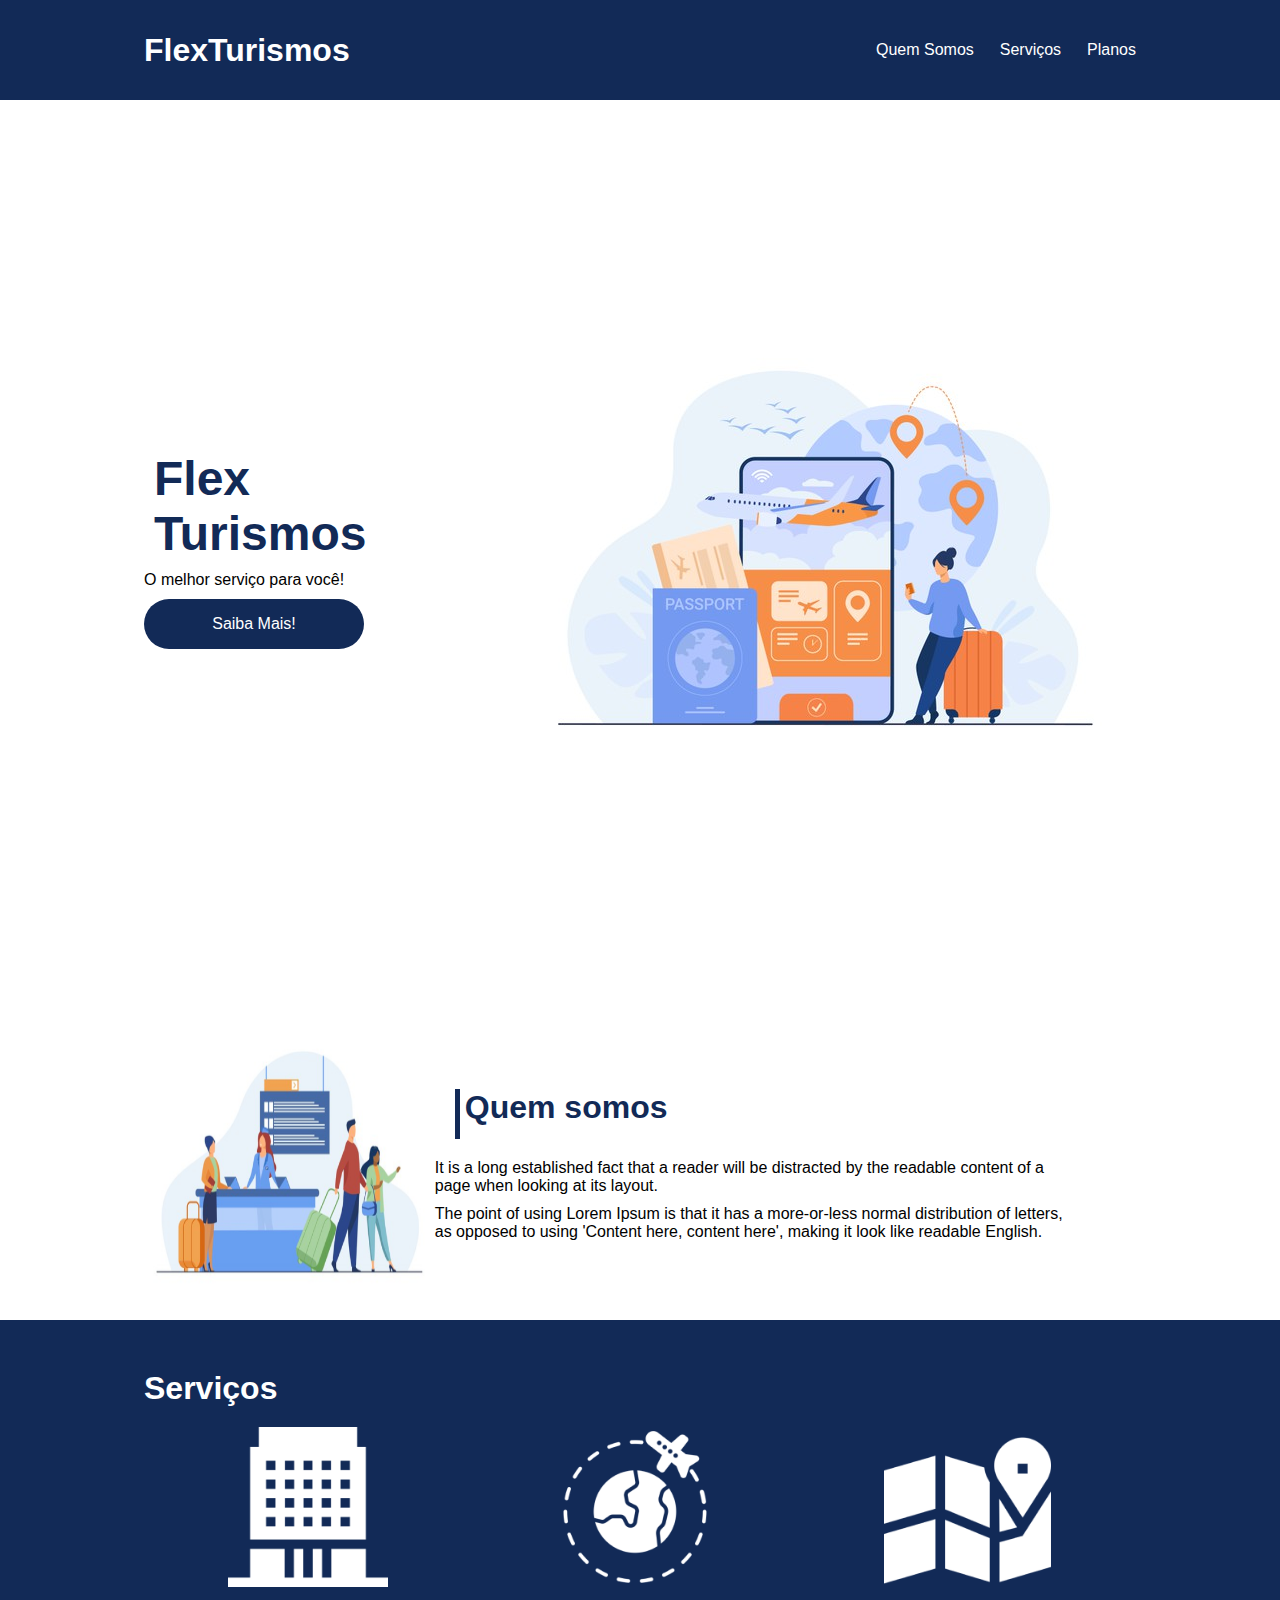
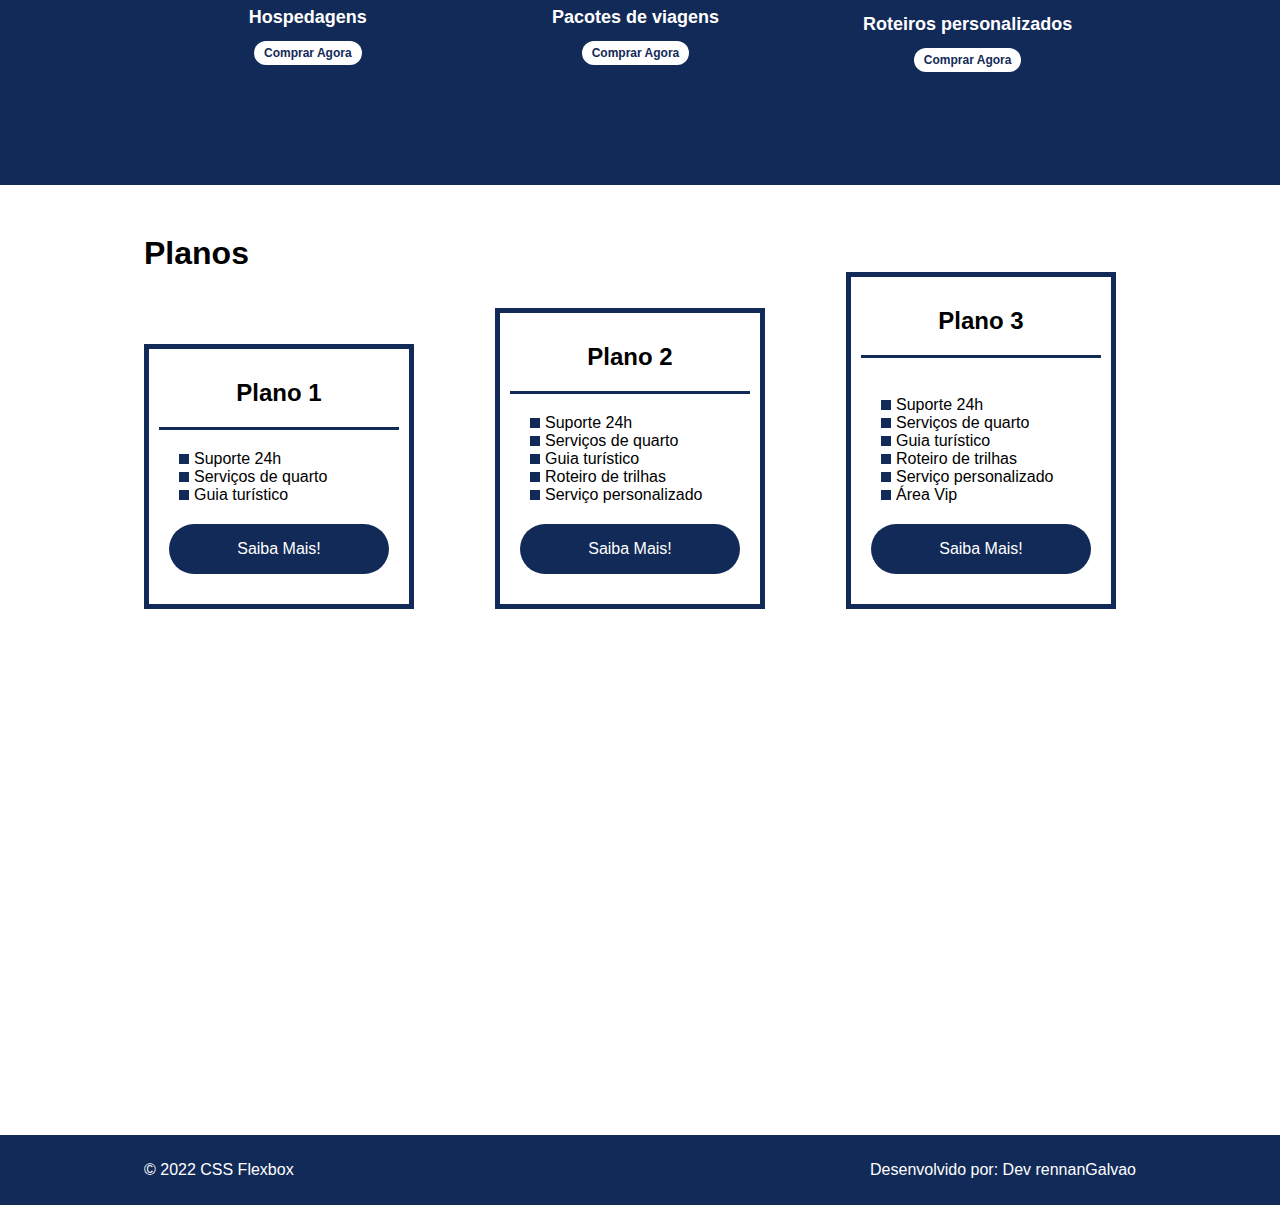
<file: flex_project/index.html>
<!DOCTYPE html>
<html lang="pt-br">
<head>
    <meta charset="UTF-8">
    <meta name="viewport" content="width=device-width, initial-scale=1.0">
    <title>Flex Turismos</title>
    <link rel="stylesheet" href="./style.css">
</head>
<body>
    <header>
        <div class="flex-container menu">
            <div><h1>FlexTurismos</h1></div>
            <ul class="list-items">
                <li><a href="#quem-somos">Quem Somos</a></li>
                <li><a href="#servicos">Serviços</a></li>
                <li><a href="#planos">Planos</a></li>
            </ul>
        </div>
    </header>

    <div class="flex-container apresentacao">
        <div class="text-apresentacao">
            <h1>Flex <br>Turismos</h1>
            <p>O melhor serviço para você!</p>
            <a href="#" class="btn">Saiba Mais!</a>
        </div>

        <div>
            <div><img src="./images/0-main.png" alt="banner de apresentação"></div>
        </div>
    </div>

    <div class="flex-container" id="quem-somos">
        <div>
            <h2>Quem somos</h2>
            <p>It is a long established fact that a reader will be distracted by the readable content of a page when looking at its layout. </p>
            <p>The point of using Lorem Ipsum is that it has a more-or-less normal distribution of letters, as opposed to using 'Content here, content here', making it look like readable English.</p>
        </div>
        <div>
            <img src="./images/1-quem-somos.png" alt="balcão de atendimento">
        </div>
    </div>
    <div class="container-externo">
        <div class="flex-container" id="services">
            <div>
                <h2>Serviços</h2>
            </div>

            <div class="list-services">
                <div class="item-service">
                    <div><img src="./images/icon-2.png" alt="hospedagens"></div>
                    <p>Hospedagens</p>
                    <a href="#">Comprar Agora</a>
                </div>

                <div class="item-service">
                <div><img src="./images/icon-1.png" alt="pacote de viagens"></div>
                <p>Pacotes de viagens</p>
                <a href="#">Comprar Agora</a>
                </div>

                <div class="item-service"> 
                    <div><img src="./images/icon-3.png" alt="roteiros personalizados"></div>
                    <p>Roteiros personalizados</p>
                    <a href="#">Comprar Agora</a>
                </div>

            </div>
        </div>
    </div>

    <div class="flex-container" id="planos">
    <div>
        <h2>Planos</h2>
    </div>
        <div class="list-planos">
            <div class="item-plano">
                <h3>Plano 1</h3>
                <ul>
                    <li>Suporte 24h</li>
                    <li>Serviços de quarto</li>
                    <li>Guia turístico</li>
                </ul>
                <a href="#" class="btn">Saiba Mais!</a>
            </div>
    
            <div class="item-plano">
                <h3>Plano 2</h3>
              
                <ul>
                    <li>Suporte 24h</li>
                    <li>Serviços de quarto</li>
                    <li>Guia turístico</li>
                    <li>Roteiro de trilhas</li>
                    <li>Serviço personalizado</li>
                </ul>
                <a href="#" class="btn">Saiba Mais!</a>
            </div>
    
            <div class="item-plano">
                <h3>Plano 3</h3>
                <br>
                <ul>
                    <li>Suporte 24h</li>
                    <li>Serviços de quarto</li>
                    <li>Guia turístico</li>
                    <li>Roteiro de trilhas</li>
                    <li>Serviço personalizado</li>
                    <li>Área Vip</li>
                </ul>
                <a href="#" class="btn">Saiba Mais!</a>
            </div>
        </div>
    </div>

    <footer>
        <div class="flex-container footer" >
            <p>&copy; 2022 CSS Flexbox</p>
            <p>Desenvolvido por: Dev rennanGalvao</p>
        </div>
    </footer>
</body>
</html>
</file>
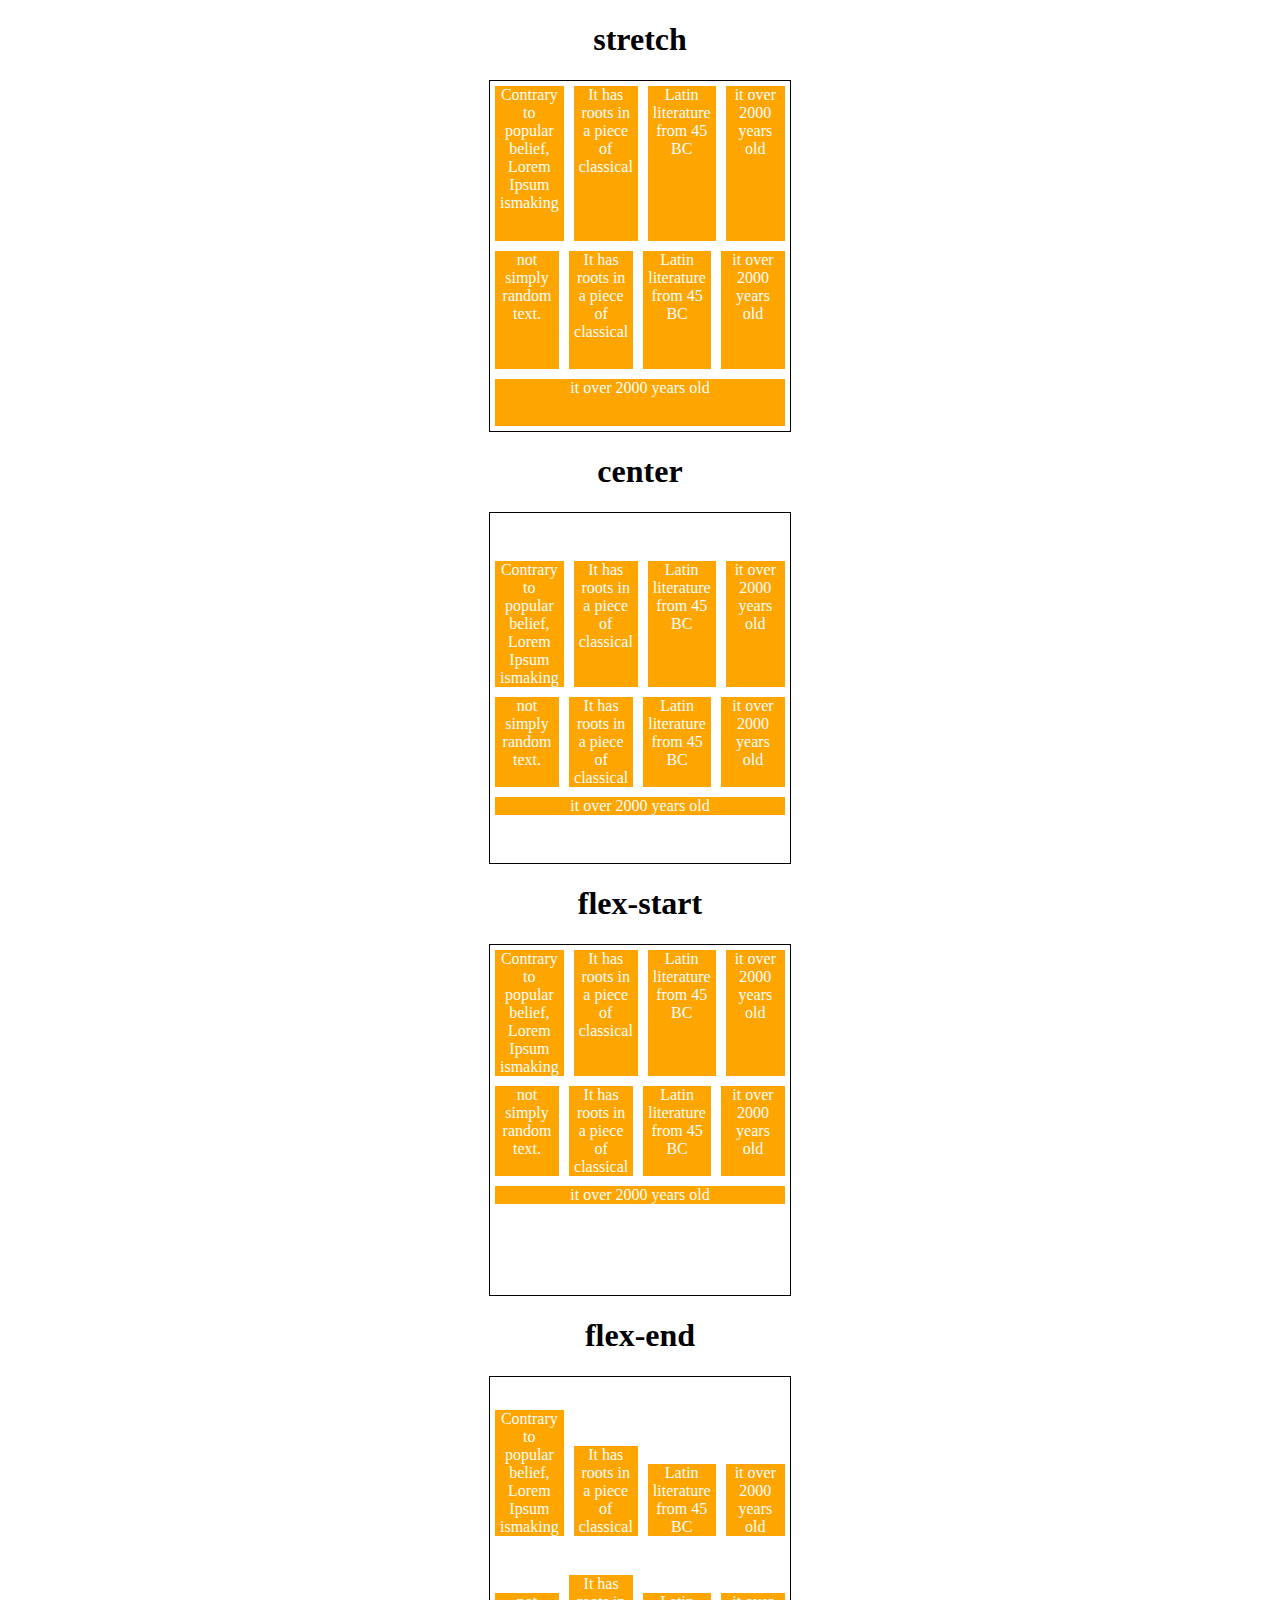
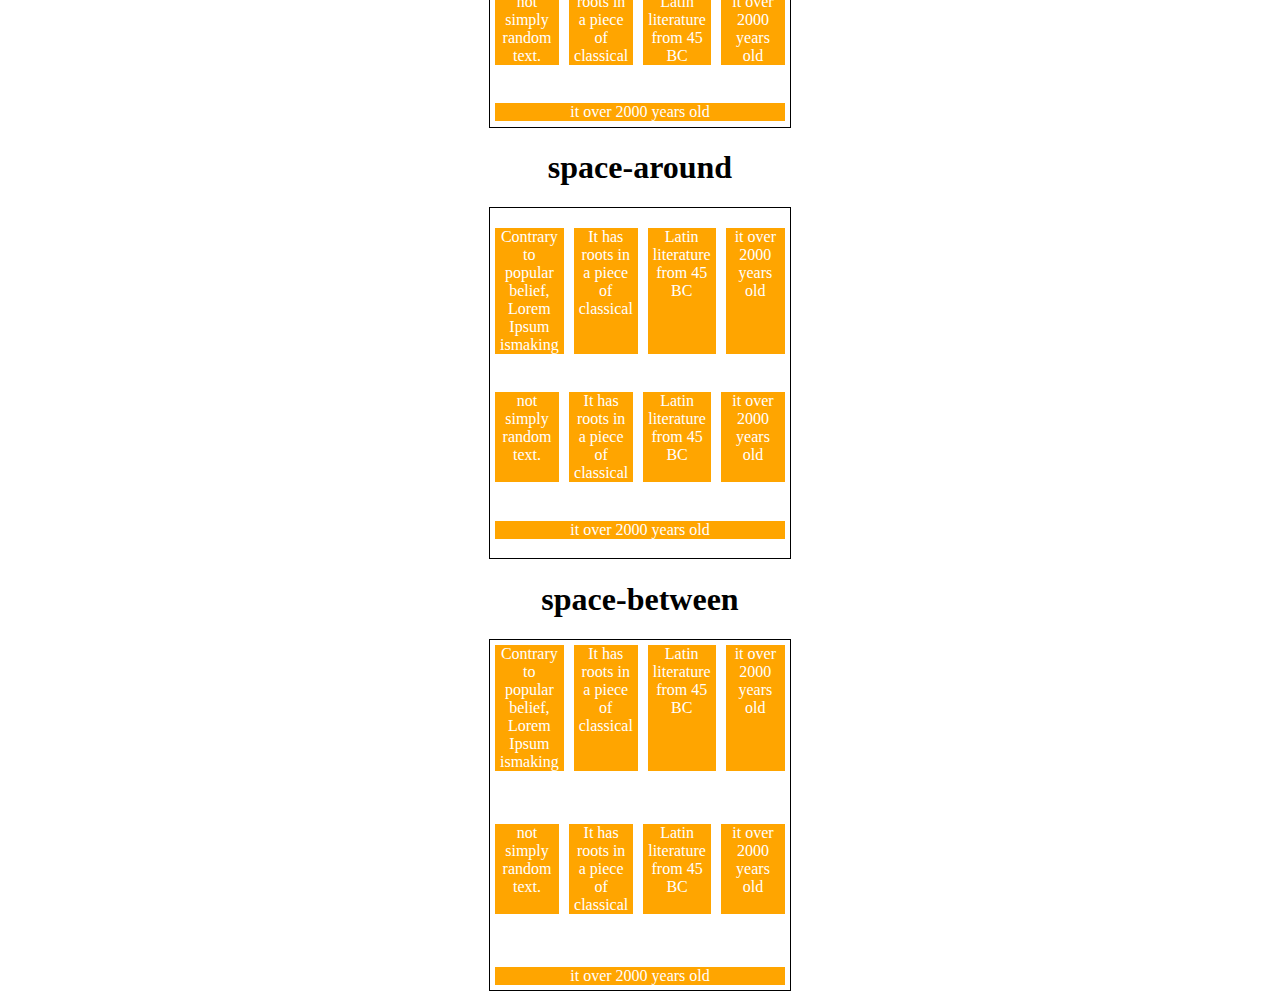
<file: align-content.html>
<!DOCTYPE html>
<html lang="en">
<head>
    <meta charset="UTF-8">
    <meta http-equiv="X-UA-Compatible" content="IE=edge">
    <meta name="viewport" content="width=device-width, initial-scale=1.0">
    <title>Fundamentos - Align-contet</title>

    <style>
        .container {
            height: 350px;
            max-width: 300px;
            margin: auto;
            display: flex;
            flex-wrap: wrap;
            border: 1px solid black;
        }

        .item {
            background-color: orange;
            padding: 0 5px;
            margin: 5px;
            flex: 1;
            text-align: center;
            color: white;

        }

        .stretch {
            align-content: stretch;
        }

        .center {
            align-content: center;
        }

        .flex-start {
            align-content: flex-start;
        }

        .flex-end {
            align-items: flex-end;
        }

        .space-around {
            align-content: space-around;
        }

        .space-between {
            align-content: space-between;
        }

        
    </style>
</head>
<body>
    <h1 style="text-align: center;">stretch</h1>

    <div class="container stretch">
        <div class="item">Contrary to popular belief, Lorem Ipsum ismaking</div>
        <div class="item">It has roots in a piece of classical</div>
        <div class="item">Latin literature from 45 BC</div>
        <div class="item">it over 2000 years old</div>
        <div class="item">not simply random text.</div>
        <div class="item">It has roots in a piece of classical</div>
        <div class="item">Latin literature from 45 BC</div>
        <div class="item">it over 2000 years old</div>
        <div class="item">it over 2000 years old</div>
    </div>

    <h1 style="text-align: center;">center</h1>
    
    <div class="container center">
        <div class="item">Contrary to popular belief, Lorem Ipsum ismaking</div>
        <div class="item">It has roots in a piece of classical</div>
        <div class="item">Latin literature from 45 BC</div>
        <div class="item">it over 2000 years old</div>
        <div class="item">not simply random text.</div>
        <div class="item">It has roots in a piece of classical</div>
        <div class="item">Latin literature from 45 BC</div>
        <div class="item">it over 2000 years old</div>
        <div class="item">it over 2000 years old</div>
    </div>

    <h1 style="text-align: center;">flex-start</h1>
    
    <div class="container flex-start">
        <div class="item">Contrary to popular belief, Lorem Ipsum ismaking</div>
        <div class="item">It has roots in a piece of classical</div>
        <div class="item">Latin literature from 45 BC</div>
        <div class="item">it over 2000 years old</div>
        <div class="item">not simply random text.</div>
        <div class="item">It has roots in a piece of classical</div>
        <div class="item">Latin literature from 45 BC</div>
        <div class="item">it over 2000 years old</div>
        <div class="item">it over 2000 years old</div>
    </div>

    <h1 style="text-align: center;">flex-end</h1>
    
    <div class="container flex-end">
        <div class="item">Contrary to popular belief, Lorem Ipsum ismaking</div>
        <div class="item">It has roots in a piece of classical</div>
        <div class="item">Latin literature from 45 BC</div>
        <div class="item">it over 2000 years old</div>
        <div class="item">not simply random text.</div>
        <div class="item">It has roots in a piece of classical</div>
        <div class="item">Latin literature from 45 BC</div>
        <div class="item">it over 2000 years old</div>
        <div class="item">it over 2000 years old</div>
    </div>

    <h1 style="text-align: center;">space-around</h1>
    
    <div class="container space-around">
        <div class="item">Contrary to popular belief, Lorem Ipsum ismaking</div>
        <div class="item">It has roots in a piece of classical</div>
        <div class="item">Latin literature from 45 BC</div>
        <div class="item">it over 2000 years old</div>
        <div class="item">not simply random text.</div>
        <div class="item">It has roots in a piece of classical</div>
        <div class="item">Latin literature from 45 BC</div>
        <div class="item">it over 2000 years old</div>
        <div class="item">it over 2000 years old</div>
    </div>

    <h1 style="text-align: center;">space-between</h1>
    
    <div class="container space-between">
        <div class="item">Contrary to popular belief, Lorem Ipsum ismaking</div>
        <div class="item">It has roots in a piece of classical</div>
        <div class="item">Latin literature from 45 BC</div>
        <div class="item">it over 2000 years old</div>
        <div class="item">not simply random text.</div>
        <div class="item">It has roots in a piece of classical</div>
        <div class="item">Latin literature from 45 BC</div>
        <div class="item">it over 2000 years old</div>
        <div class="item">it over 2000 years old</div>
    </div>

</body>
</html>
</file>
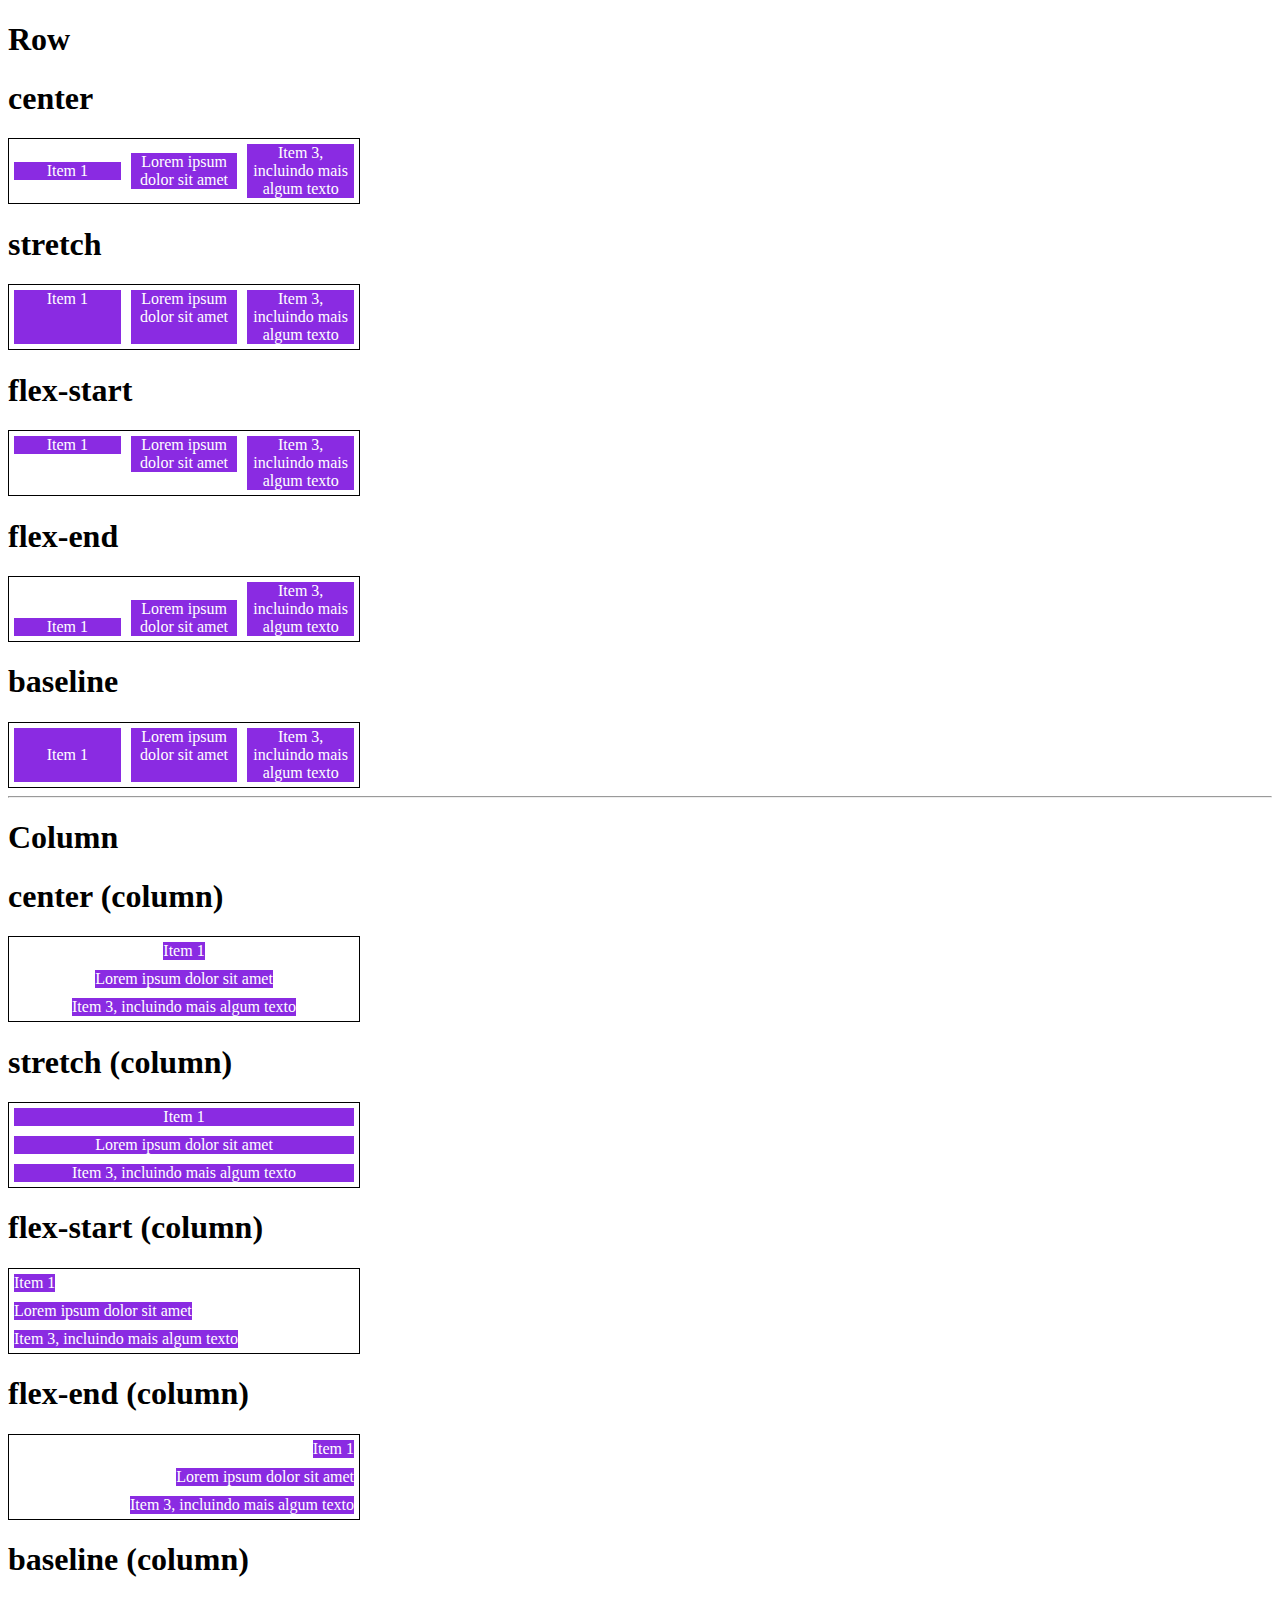
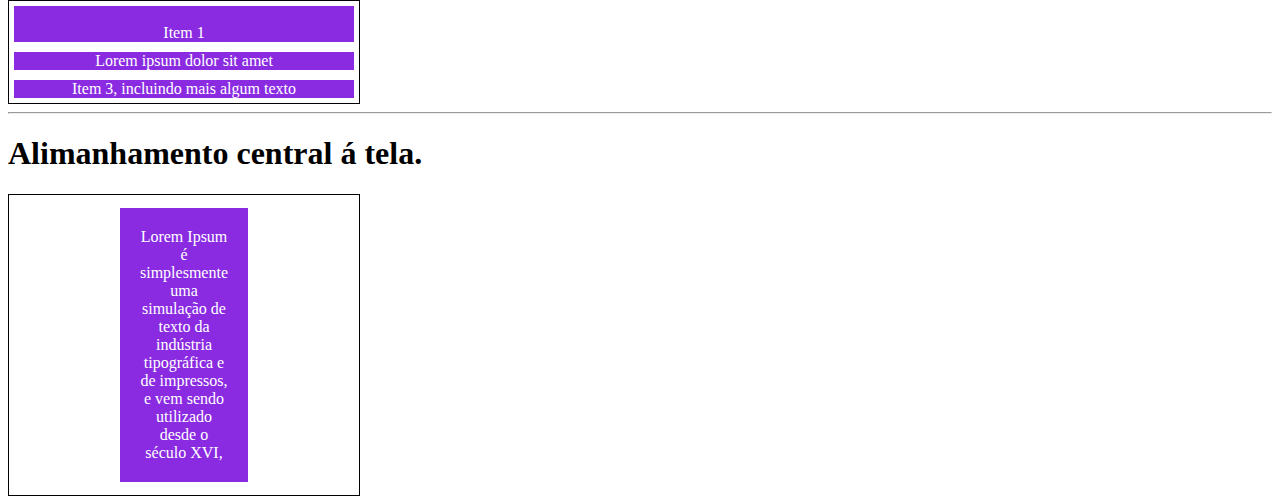
<file: align-items.html>
<!DOCTYPE html>
<html lang="en">
<head>
    <meta charset="UTF-8">
    <meta http-equiv="X-UA-Compatible" content="IE=edge">
    <meta name="viewport" content="width=device-width, initial-scale=1.0">
    <title>Fundamentos - Align items</title>

    <style>
        .container {
            max-width: 350px;
            border: 1px solid black;
            display: flex;

        }

        .item {
            background-color: blueviolet;
            margin: 5px;
            color: white;
            text-align: center;
            flex: 1;
        }

        .center {
            align-items: center;
        }

        .stretch {
            align-items: stretch;
        }

        .flex-start {
            align-items: flex-start;
        }

        .flex-end {
            align-items: flex-end;
        }

        .basweline {
            align-items: baseline;
        }

        .column {
            flex-direction: column;
        }

        .central {
            height: 300px;
            justify-content: center;
            
        }

        .central .item {
            flex:  0;
            padding: 20px;
        }


    </style>
</head>
<body>
    <h1>Row</h1>
    <h1> center </h1>
    <section class="container center">
        <div class="item">Item 1</div>
        <div class="item">Lorem ipsum dolor sit amet</div>
        <div class="item">Item 3, incluindo mais algum texto</div>
    </section>

    <h1> stretch </h1>
    <section class="container stretch">
        <div class="item">Item 1</div>
        <div class="item">Lorem ipsum dolor sit amet</div>
        <div class="item">Item 3, incluindo mais algum texto</div>
    </section>

    <h1> flex-start </h1>
    <section class="container flex-start">
        <div class="item">Item 1</div>
        <div class="item">Lorem ipsum dolor sit amet</div>
        <div class="item">Item 3, incluindo mais algum texto</div>
    </section>

    <h1> flex-end </h1>
    <section class="container flex-end">
        <div class="item">Item 1</div>
        <div class="item">Lorem ipsum dolor sit amet</div>
        <div class="item">Item 3, incluindo mais algum texto</div>
    </section>

    <h1> baseline </h1>
    <section class="container baseline">
        <div class="item"><br>Item 1</div>
        <div class="item">Lorem ipsum dolor sit amet</div>
        <div class="item">Item 3, incluindo mais algum texto</div>
    </section>

    <hr>
    <h1>Column</h1>
    <h1> center (column)</h1>
    <section class="container center column">
        <div class="item">Item 1</div>
        <div class="item">Lorem ipsum dolor sit amet</div>
        <div class="item">Item 3, incluindo mais algum texto</div>
    </section>

    <h1> stretch (column)</h1>
    <section class="container stretch column">
        <div class="item">Item 1</div>
        <div class="item">Lorem ipsum dolor sit amet</div>
        <div class="item">Item 3, incluindo mais algum texto</div>
    </section>

    <h1> flex-start (column)</h1>
    <section class="container flex-start column">
        <div class="item">Item 1</div>
        <div class="item">Lorem ipsum dolor sit amet</div>
        <div class="item">Item 3, incluindo mais algum texto</div>
    </section>

    <h1> flex-end (column)</h1>
    <section class="container flex-end column">
        <div class="item">Item 1</div>
        <div class="item">Lorem ipsum dolor sit amet</div>
        <div class="item">Item 3, incluindo mais algum texto</div>
    </section>

    <h1> baseline (column)</h1>
    <section class="container baseline column">
        <div class="item"><br>Item 1</div>
        <div class="item">Lorem ipsum dolor sit amet</div>
        <div class="item">Item 3, incluindo mais algum texto</div>
    </section>
    <hr>
    <h1>Alimanhamento central á tela.</h1>
    <section class="container central center">
        <div class="item">
            Lorem Ipsum é simplesmente uma simulação de texto da indústria tipográfica e de impressos, e vem sendo utilizado desde o século XVI,
        </div>
    </section>

    

</body>
</html>
</file>
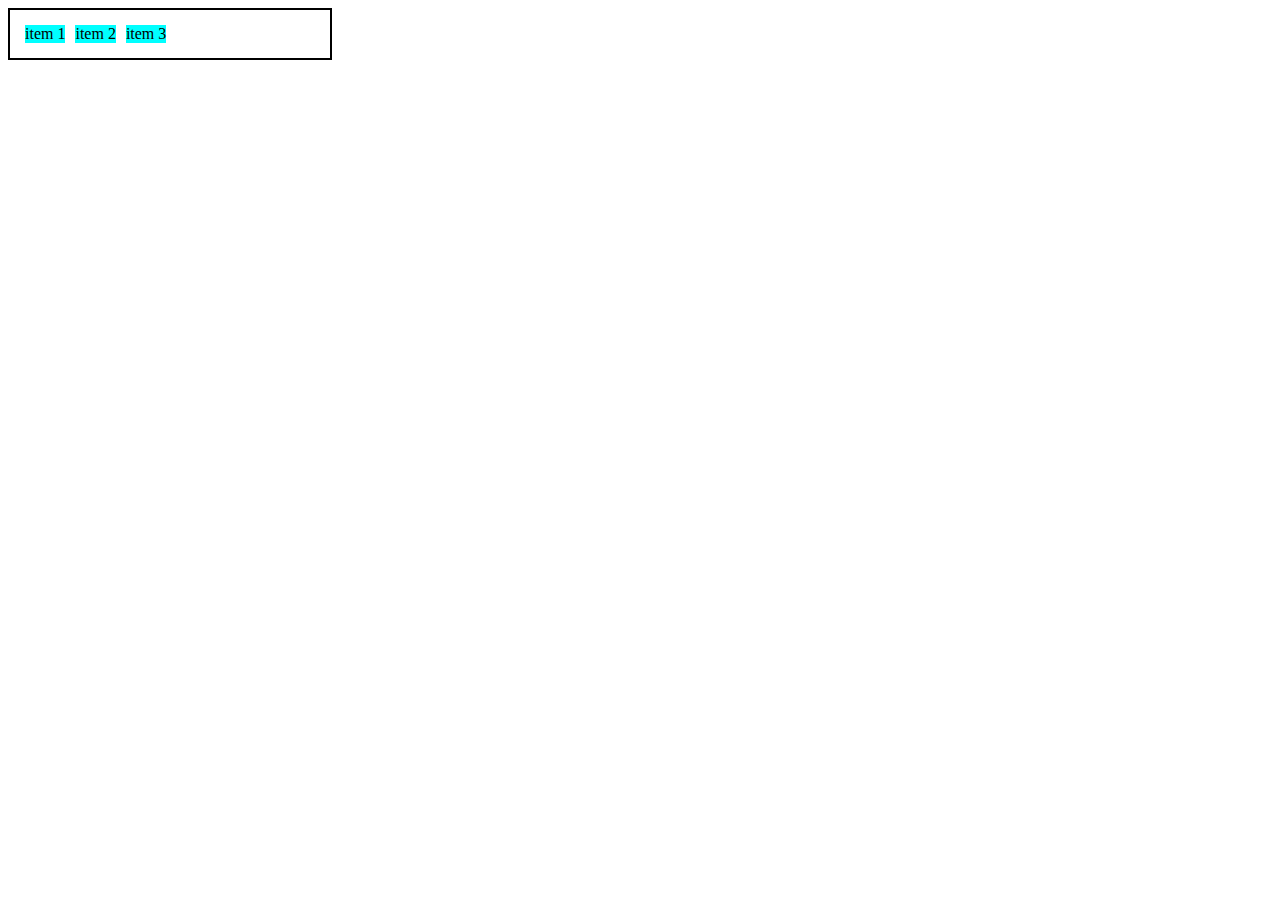
<file: display-flex.html>
<!DOCTYPE html>
<html lang="en">
<head>
    <meta charset="UTF-8">
    <meta http-equiv="X-UA-Compatible" content="IE=edge">
    <meta name="viewport" content="width=device-width, initial-scale=1.0">
    <title>Fundamentos - display flex</title>
    <style>
        .flex {
            max-width: 300px;
            padding: 10px;
            border: 2px solid black;
            display: flex;
            
        }

        .item {
            background-color: aqua;
            margin: 5px;

        }
    </style>
</head>
<body>
    <div class="flex">
        <div class="item">item 1</div>
        <div class="item">item 2</div>
        <div class="item">item 3</div>   
    </div>
     
    
</body>
</html>
</file>
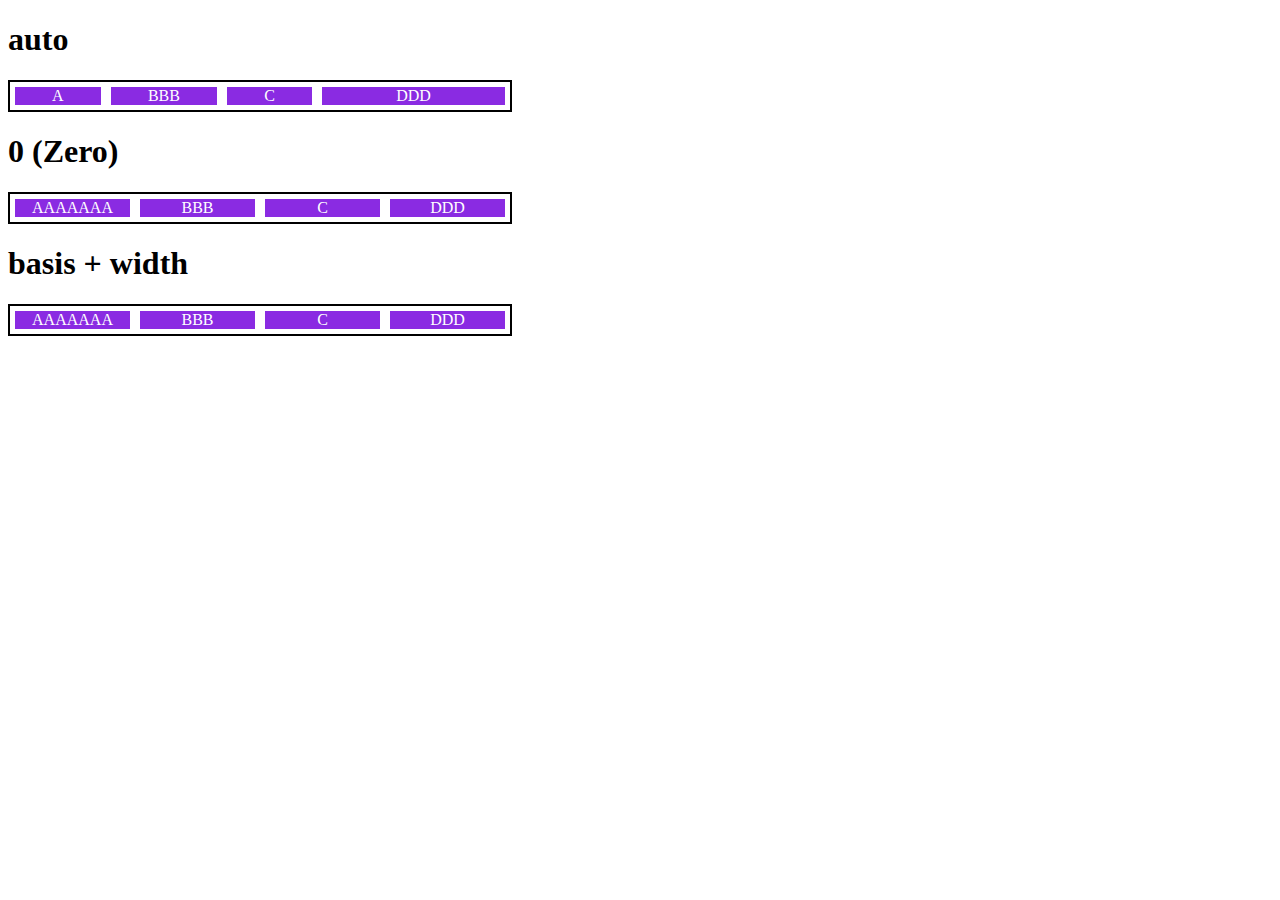
<file: flex-basis.html>
<!DOCTYPE html>
<html lang="en">
<head>
    <meta charset="UTF-8">
    <meta http-equiv="X-UA-Compatible" content="IE=edge">
    <meta name="viewport" content="width=device-width, initial-scale=1.0">
    <title>Fundamentos - Flex basis</title>

    <style>
        .flex-container {
            max-width: 500px;
            border: 2px solid black;
            display: flex;
        }

        .item {
            background-color: blueviolet;
            color: white;
            text-align: center;
            margin: 5px;
        }

        .bauto {
            flex-basis: auto;

        }  

        .b-0 {
            flex-basis: 0;
        }

        fg-0 {
            flex-grow: 0;
        }
        
        .fg-1 {
            flex-grow: 1;

        }

        .fg-2 {
            flex-grow: 2;

        }

        .w100 {
            flex-basis: 100px;

        }
    </style>
</head>
<body>
    
    <h1>auto</h1>

    <div class="flex-container">
        <div class="item bauto fg-1">A</div>
        <div class="item bauto fg-1">BBB</div>
        <div class="item bauto fg-1">C</div>
        <div class="item bauto fg-2">DDD</div>
    </div>

    <h1>0 (Zero)</h1>

    <div class="flex-container">
        <div class="item b-0 fg-1">AAAAAAA</div>
        <div class="item b-0 fg-1">BBB</div>
        <div class="item b-0 fg-1">C</div>
        <div class="item b-0 fg-1">DDD</div>
    </div>

    <h1>basis + width</h1>

    <div class="flex-container">
        <div class="item w100 fg-2">AAAAAAA</div>
        <div class="item w100 fg-2" >BBB</div>
        <div class="item w100 fg-2">C</div>
        <div class="item w100 fg-2">DDD</div>
    </div>
</body>
</html>
</file>
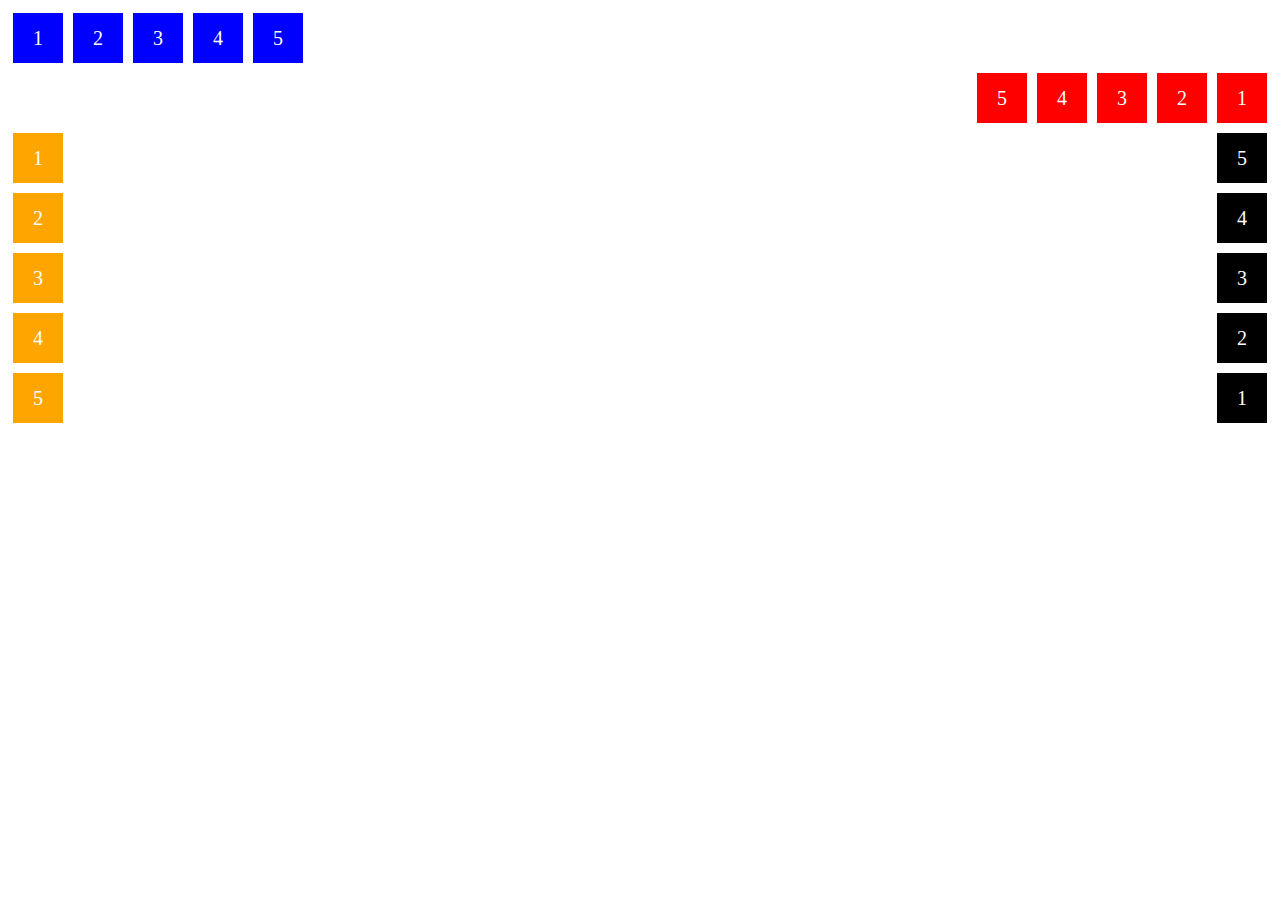
<file: flex-direction.html>
<!DOCTYPE html>
<html lang="en">
<head>
    <meta charset="UTF-8">
    <meta http-equiv="X-UA-Compatible" content="IE=edge">
    <meta name="viewport" content="width=device-width, initial-scale=1.0">
    <title>Fundamentos - Flex direction</title>

    <style>
        .flex-container {
            margin: 0;
            padding: 0;
            display: flex;
            list-style: none;
        }

        .flex-item {
            background-color: blue;
            height: 50px;
            width: 50px;
            line-height: 50px;
            font-size: 20px;
            color: white;
            text-align: center;
            margin: 5px;
        }

        .row {
            flex-direction: row;
        }

        .row-reverse {
            flex-direction: row-reverse;
        }

        .row-reverse li {
            background-color: red;
        }

        .column {
            float: left;
            flex-direction: column;
            
        }
        .column li {
            background-color: orange;
        }

        .column-reverse {
            float: right;
            flex-direction: column-reverse;
        }

        .column-reverse li {
            background-color: black;
        }

    </style>

</head>
<body>

    <ul class="flex-container row">
        <li class="flex-item">1</li>
        <li class="flex-item">2</li>
        <li class="flex-item">3</li>
        <li class="flex-item">4</li>
        <li class="flex-item">5</li>
    </ul>

    <ul class="flex-container row-reverse">
        <li class="flex-item">1</li>
        <li class="flex-item">2</li>
        <li class="flex-item">3</li>
        <li class="flex-item">4</li>
        <li class="flex-item">5</li>
    </ul>

    <ul class="flex-container column">
        <li class="flex-item">1</li>
        <li class="flex-item">2</li>
        <li class="flex-item">3</li>
        <li class="flex-item">4</li>
        <li class="flex-item">5</li>
    </ul>

    <ul class="flex-container column-reverse">
        <li class="flex-item">1</li>
        <li class="flex-item">2</li>
        <li class="flex-item">3</li>
        <li class="flex-item">4</li>
        <li class="flex-item">5</li>
    </ul>
    
</body>
</html>
</file>
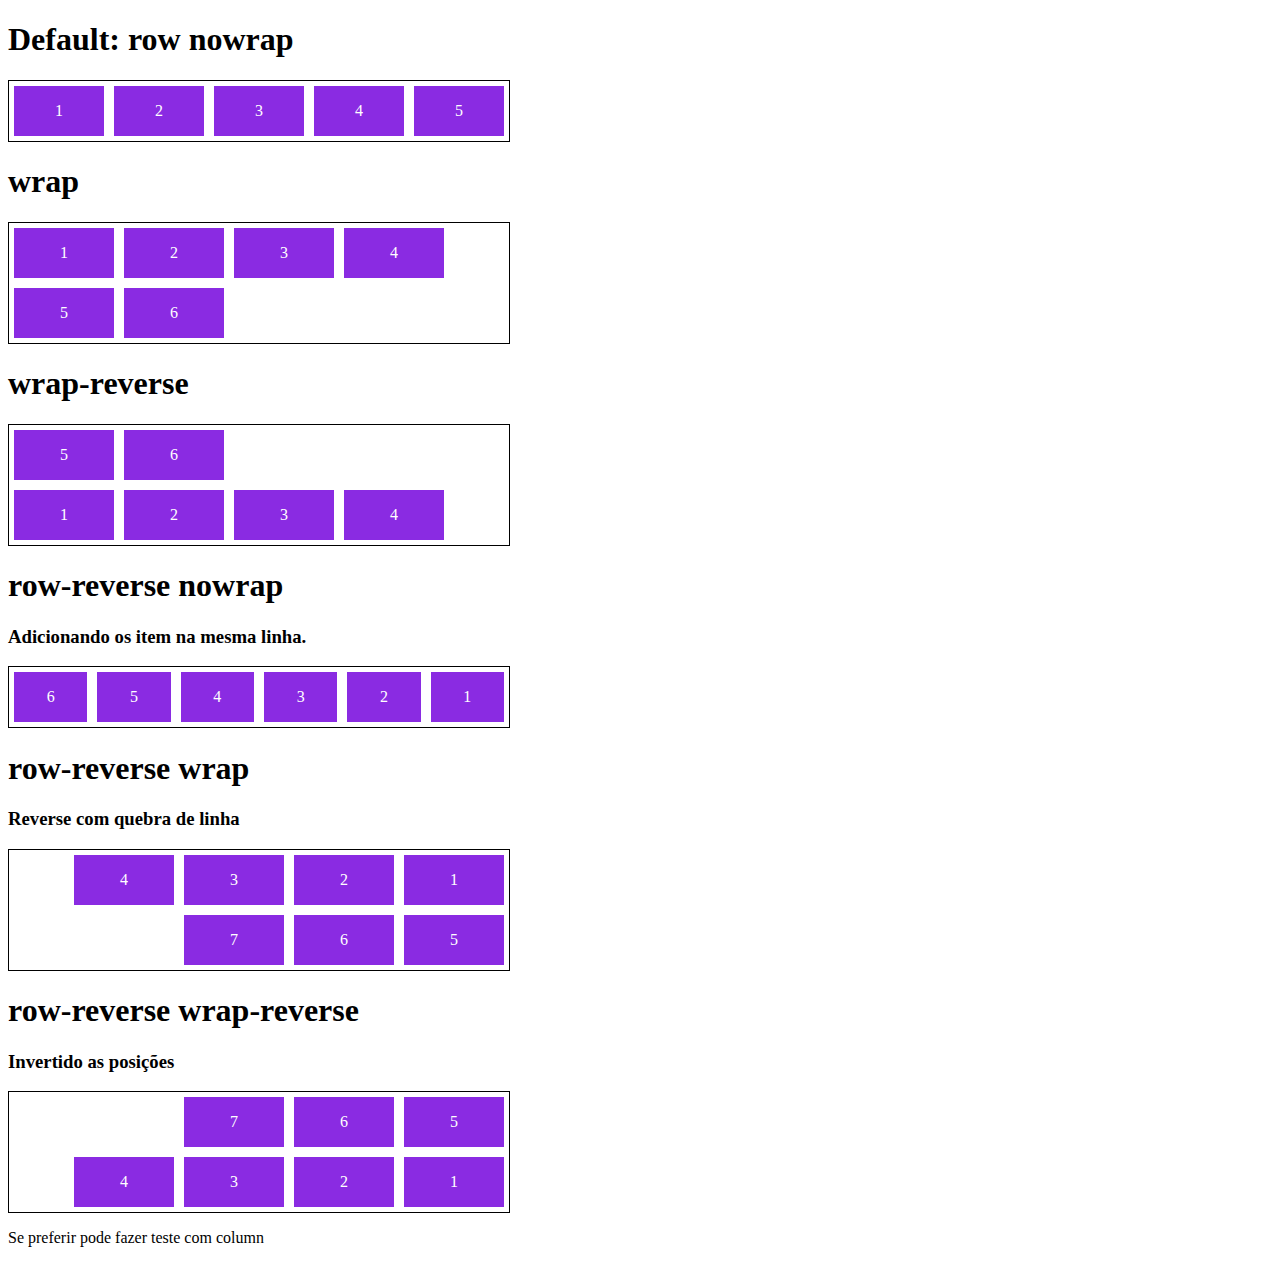
<file: flex-flow.html>
<!DOCTYPE html>
<html lang="en">
<head>
    <meta charset="UTF-8">
    <meta http-equiv="X-UA-Compatible" content="IE=edge">
    <meta name="viewport" content="width=device-width, initial-scale=1.0">
    <title>Fundamentos -  flex flow</title>

    <style>
        .flex-container {
            display: flex;
            border: 1px solid black;
            max-width: 500px;

        }

        .default {
            flex-flow: row nowrap;
        }

        .wrap {
            flex-flow: row wrap;
        }

        .wrap-reverse {
            flex-flow: row wrap-reverse;
        }

        .r-nowrap {
            flex-flow:  row-reverse nowrap;
        }

        .r-wrap {
            flex-flow:  row-reverse wrap;
        }

        .rr-wrap {
            flex-flow:  row-reverse wrap-reverse;
        }

        .item {
            background-color: blueviolet;
            margin: 5px;
            color: white;
            text-align: center;
            width: 100px;
            height: 50px;
            line-height: 50px;

        }
    </style>
</head>
<body>
    <h1>Default: row nowrap</h1>
    <div class="flex-container">
        <div class="item">1</div>
        <div class="item">2</div>
        <div class="item">3</div>
        <div class="item">4</div>
        <div class="item">5</div>
    </div>

    <h1>wrap</h1>
    <div class="flex-container wrap">
        <div class="item">1</div>
        <div class="item">2</div>
        <div class="item">3</div>
        <div class="item">4</div>
        <div class="item">5</div>
        <div class="item">6</div>
    </div>

    <h1>wrap-reverse</h1>
    <div class="flex-container wrap-reverse">
        <div class="item">1</div>
        <div class="item">2</div>
        <div class="item">3</div>
        <div class="item">4</div>
        <div class="item">5</div>
        <div class="item">6</div>
    </div>

    <h1>row-reverse nowrap</h1>
    <h3>Adicionando os item na mesma linha.</h3>
    <div class="flex-container r-nowrap">
        <div class="item">1</div>
        <div class="item">2</div>
        <div class="item">3</div>
        <div class="item">4</div>
        <div class="item">5</div>
        <div class="item">6</div>
    </div>

    <h1>row-reverse wrap</h1>
    <h3>Reverse com quebra de linha</h3>
    <div class="flex-container r-wrap">
        <div class="item">1</div>
        <div class="item">2</div>
        <div class="item">3</div>
        <div class="item">4</div>
        <div class="item">5</div>
        <div class="item">6</div>
        <div class="item">7</div>
    </div>

    <h1>row-reverse wrap-reverse</h1>
    <h3>Invertido as posições</h3>
    <div class="flex-container rr-wrap">
        <div class="item">1</div>
        <div class="item">2</div>
        <div class="item">3</div>
        <div class="item">4</div>
        <div class="item">5</div>
        <div class="item">6</div>
        <div class="item">7</div>
    </div>

    <p>Se preferir pode fazer teste com column</p>
</body>
</html>
</file>
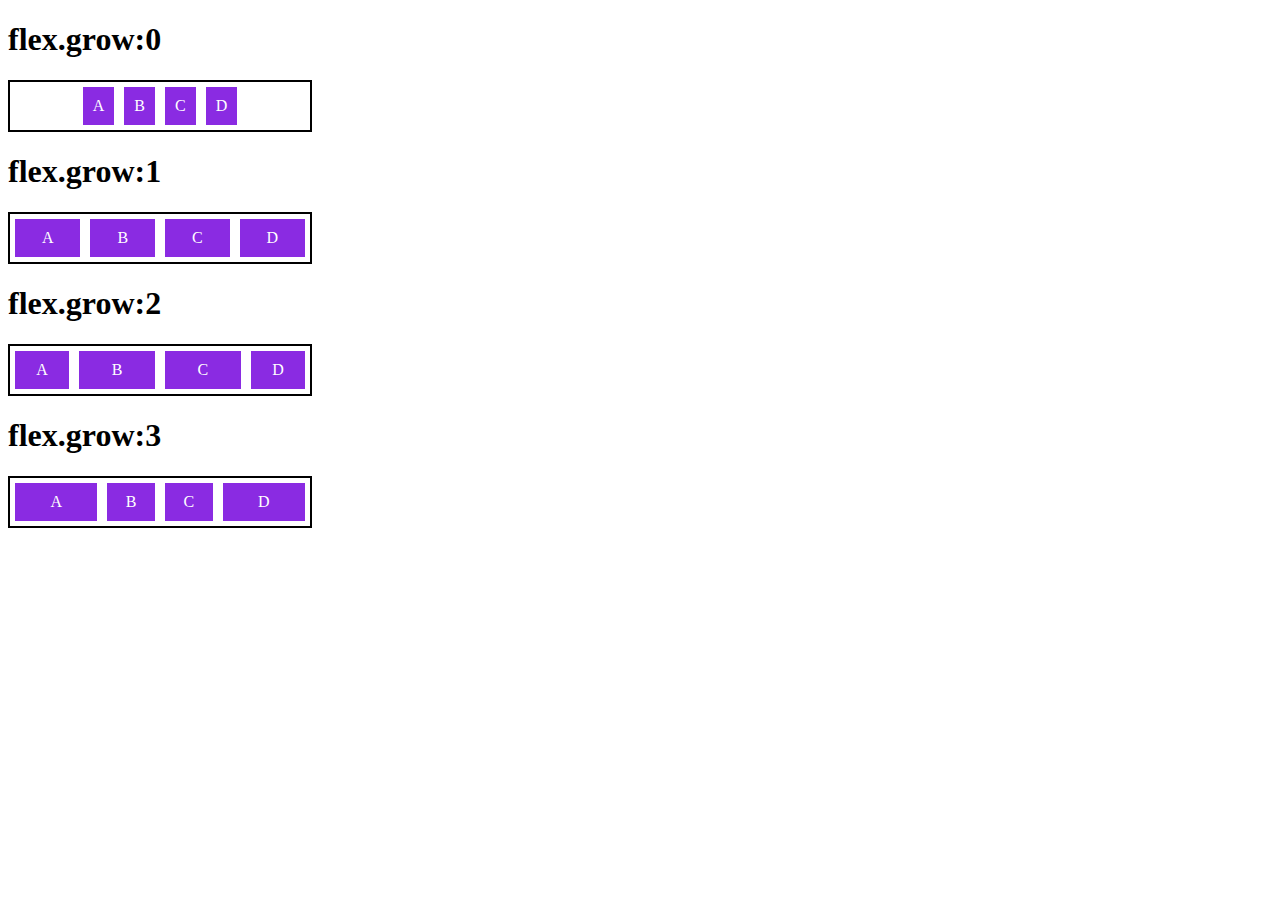
<file: flex-grow.html>
<!DOCTYPE html>
<html lang="en">
<head>
    <meta charset="UTF-8">
    <meta http-equiv="X-UA-Compatible" content="IE=edge">
    <meta name="viewport" content="width=device-width, initial-scale=1.0">
    <title>Fundamentos - flex grow</title>

    <style>
        .flex-container {
            display: flex;
            border: 2px solid black;
            max-width: 300px;
            justify-content: center;
        }

        .item {
            background-color: blueviolet;
            margin: 5px;
            padding: 10px;
            text-align: center;
            color: white;
        }

        .fg-0 {
            flex-grow: 0;

        }

        .fg-1 {
            flex-grow: 1;

        }

        .fg-2 {
            flex-grow: 2;

        }

        .fg-3 {
            flex-grow: 3;

        }


    </style>
</head>
<body>
    
    <h1>flex.grow:0</h1>
    <div class="flex-container">
        <div class="item fg-0">A</div>
        <div class="item fg-0">B</div>
        <div class="item fg-0">C</div>
        <div class="item fg-0">D</div>
    </div>

    <h1>flex.grow:1</h1>
    <div class="flex-container fg-1">
        <div class="item fg-1">A</div>
        <div class="item fg-1">B</div>
        <div class="item fg-1">C</div>
        <div class="item fg-1">D</div>
    </div>

    <h1>flex.grow:2</h1>
    <div class="flex-container fg-2">
        <div class="item fg-1">A</div>
        <div class="item fg-2">B</div>
        <div class="item fg-2">C</div>
        <div class="item fg-1">D</div>
    </div>

    <h1>flex.grow:3</h1>
    <div class="flex-container fg-3">
        <div class="item fg-3">A</div>
        <div class="item fg-1">B</div>
        <div class="item fg-1">C</div>
        <div class="item fg-3">D</div>
    </div>
</body>
</html>
</file>
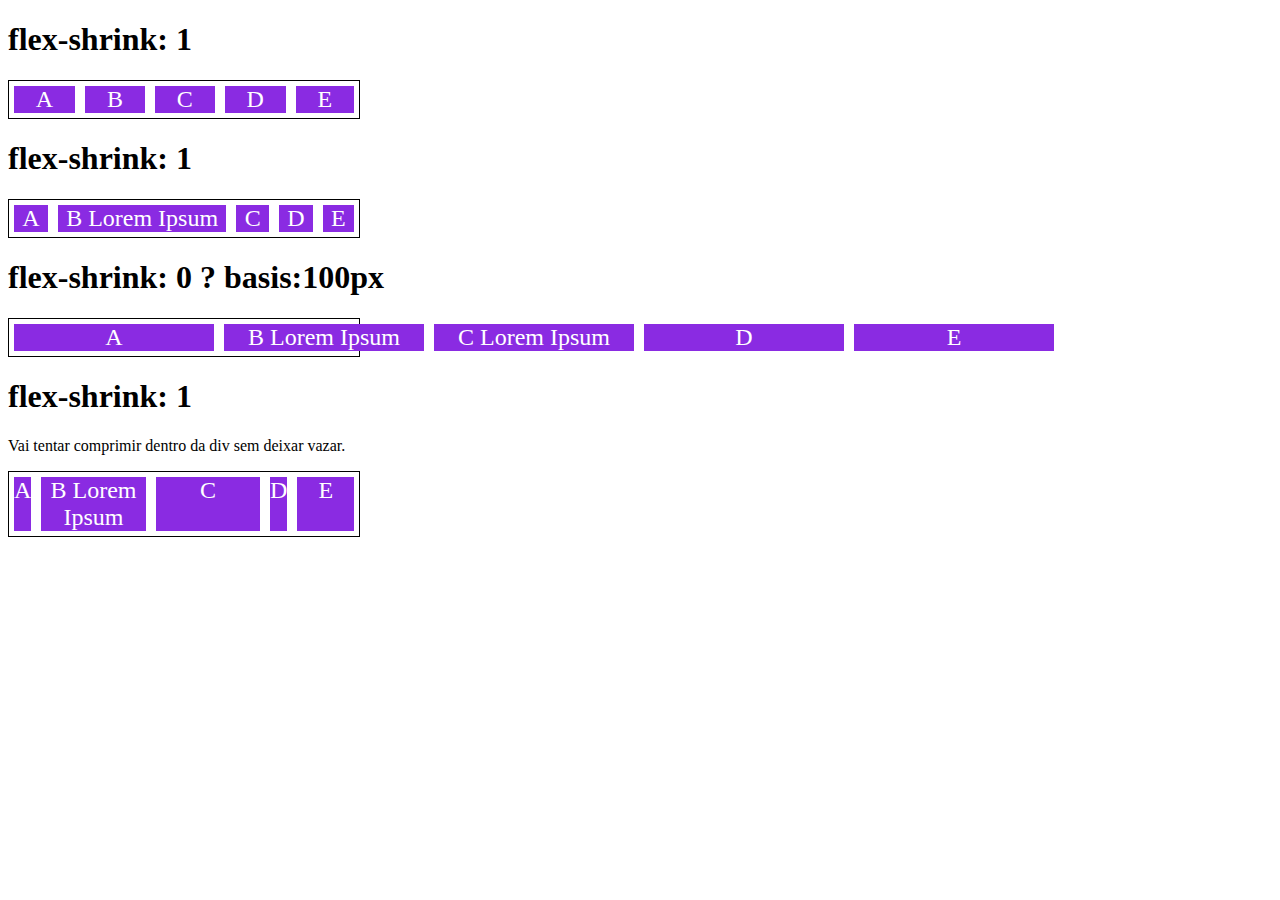
<file: flex-shrink.html>
<!DOCTYPE html>
<html lang="en">
<head>
    <meta charset="UTF-8">
    <meta http-equiv="X-UA-Compatible" content="IE=edge">
    <meta name="viewport" content="width=device-width, initial-scale=1.0">
    <title>Fundamentos - flex shrink</title>
</head>

<style>
    .flex-container {
        display: flex;
        border: 1px solid black;
        max-width: 350px; 

    }

    .item {
        margin: 5px;
        background-color: blueviolet;
        font-size: 24px;
        text-align: center;
        margin: 5px;
        color: white;

    }

    .s-1 {
        flex-shrink: 1;

    }

    .fg-1 {
        flex-grow: 1;

    }

    .s-0 {
        flex-shrink: 0;
        flex-basis: 200px;

    }

    .s-2 {
        flex-shrink: 2;
        flex-basis: 200px;
        

    }

    .s-3 {
        flex-shrink: 3;
        flex-basis: 200px;
        

    }

  

</style>
<body>
    <h1>flex-shrink: 1</h1>
    <div class="flex-container">
        <div class="item s-1 fg-1">A</div>
        <div class="item s-1 fg-1">B</div>
        <div class="item s-1 fg-1">C</div>
        <div class="item s-1 fg-1">D</div>
        <div class="item s-1 fg-1">E</div>
    </div>

    <h1>flex-shrink: 1</h1>
    <div class="flex-container">
        <div class="item s-1 fg-1">A</div>
        <div class="item s-1 fg-1">B Lorem Ipsum</div>
        <div class="item s-1 fg-1">C</div>
        <div class="item s-1 fg-1">D</div>
        <div class="item s-1 fg-1">E</div>
    </div>

    <h1>flex-shrink: 0 ? basis:100px</h1>
    <div class="flex-container">
        <div class="item s-0 fg-1">A</div>
        <div class="item s-0 fg-1">B Lorem Ipsum</div>
        <div class="item s-0 fg-1">C Lorem Ipsum</div>
        <div class="item s-0 fg-1">D</div>
        <div class="item s-0 fg-1">E</div>
    </div>

    <h1>flex-shrink: 1 </h1>
    <p>Vai tentar comprimir dentro da div sem deixar vazar.</p>
    <div class="flex-container">
        <div class="item s-1 fg-1">A</div>
        <div class="item s-2 fg-1">B Lorem Ipsum</div>
        <div class="item s-2 fg-1">C</div>
        <div class="item s-1 fg-1">D</div>
        <div class="item s-3 fg-1">E</div>
    </div>
</body>
</html>
</file>
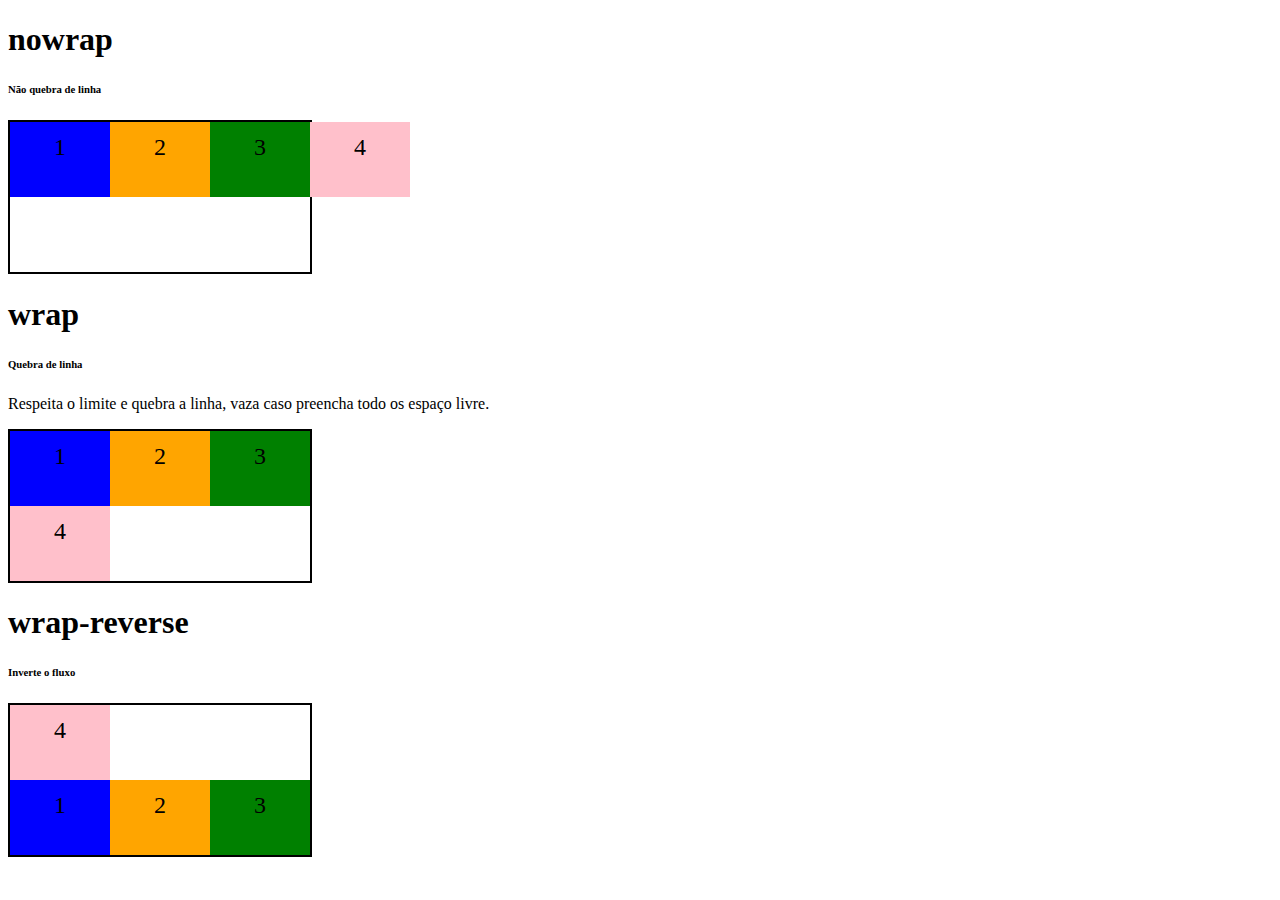
<file: flex-wrap.html>
<!DOCTYPE html>
<html lang="en">
<head>
    <meta charset="UTF-8">
    <meta http-equiv="X-UA-Compatible" content="IE=edge">
    <meta name="viewport" content="width=device-width, initial-scale=1.0">
    <title>Fundamentos - Flex wrap</title>

    <style>
        .flex-container {
            display: flex;
            height: 150px;
            border: 2px solid black;
            max-width: 300px;
        }


        .item {
            font-size: 24px;
            height: 50%;
            text-align: center;
            min-width: 100px;
            line-height: 50px;


        }

        .nowrap {
            flex-wrap: nowrap;

        }

        .wrap {
            flex-wrap: wrap;
        }

        .wrap-reverse {
            flex-wrap: wrap-reverse;
        }

        .blue {
            background-color: blue;

        }

        .orange {
            background-color: orange;

        }

        .green {
            background-color: green;

        }

        .pink {
            background-color: pink;
        }

    </style>

</head>
<body>
    
    <h1>nowrap</h1>
    <h6>Não quebra de linha</h6>
    <div class="flex-container nowrap">
        <div class="item blue">1</div>
        <div class="item orange">2</div>
        <div class="item green">3</div>
        <div class="item pink">4</div>
    </div>
    
    <h1>wrap</h1>
    <h6>Quebra de linha</h6>
    <p>Respeita o limite e quebra a linha, vaza caso preencha todo os espaço livre.</p>
    <div class="flex-container wrap">            
        <div class="item blue">1</div>
        <div class="item orange">2</div>
        <div class="item green">3</div>
        <div class="item pink">4</div>

    </div>

    <h1>wrap-reverse</h1>
    <h6>Inverte o fluxo</h6>
    
    <div class="flex-container wrap-reverse">            
        <div class="item blue">1</div>
        <div class="item orange">2</div>
        <div class="item green">3</div>
        <div class="item pink">4</div>
</body>
</html>
</file>
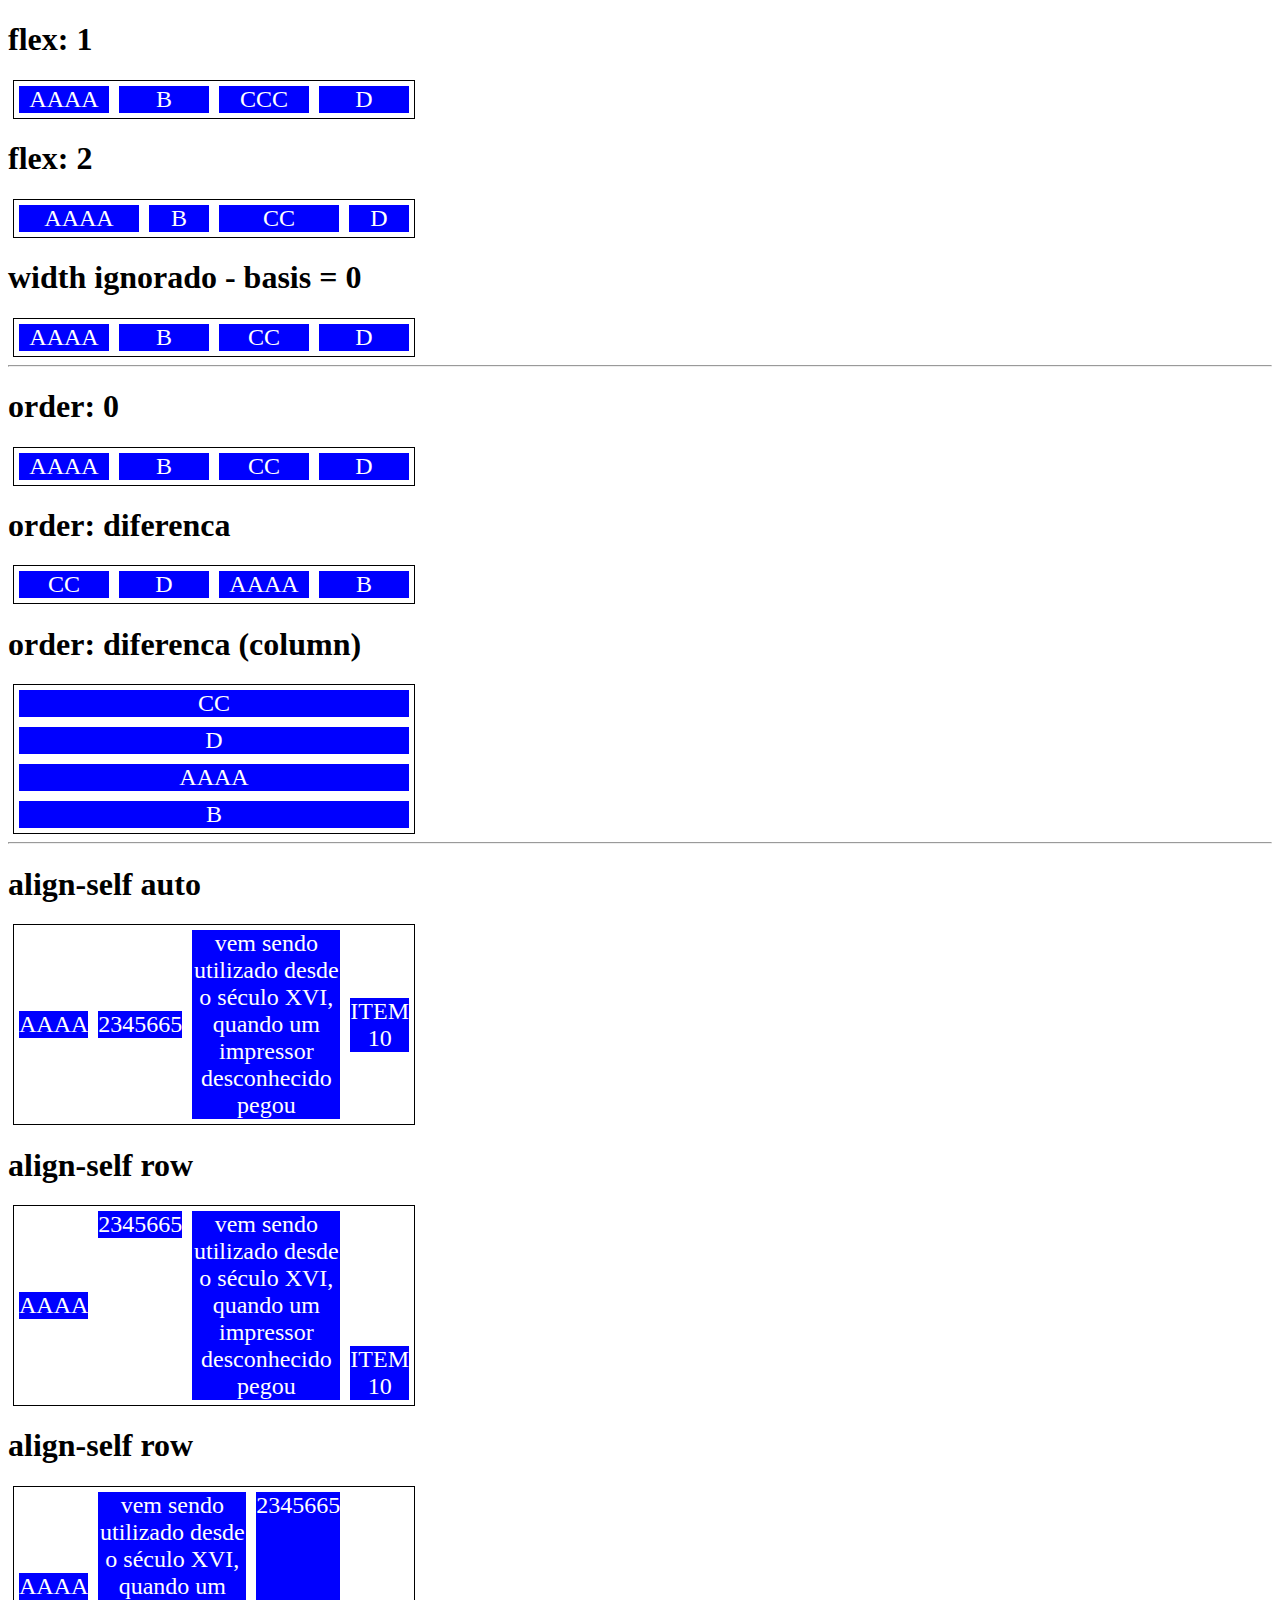
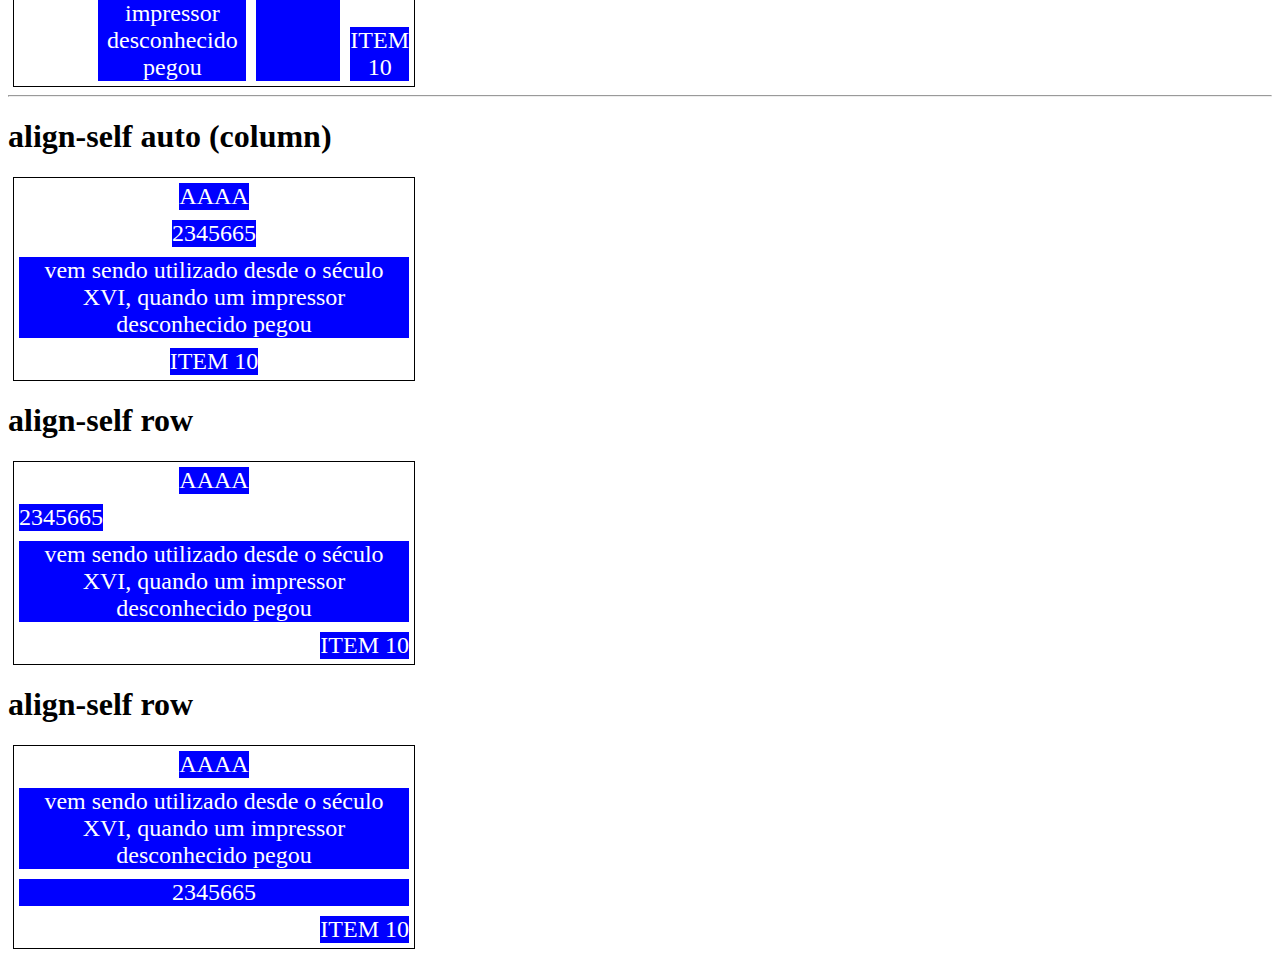
<file: flex.html>
<!DOCTYPE html>
<html lang="en">
<head>
    <meta charset="UTF-8">
    <meta http-equiv="X-UA-Compatible" content="IE=edge">
    <meta name="viewport" content="width=device-width, initial-scale=1.0">
    <title>Fundamentos - flex - order - align-self</title>

    <style>
        .flex-container {
            display: flex;
            border: 1px solid black;
            max-width: 400px;
            margin: 5px;
           

        }

        .align-container {
            align-items: center;

        }

        .item {
            background-color: blue;
            color: white;
            font-size: 24px;
            text-align: center;
            margin: 5px;
            /*flex: 1;*/

        }

        .flex-1 {
            flex: 1;
            /* grow = 1, shrink = 1, basis = 0 */
        }

        .largura {
            width: 200px;
            /*min-width: 250px; */
        }

        .flex-2 {
            flex: 2;
            /* grow = 2, shrink = 1, basis = 0 */
        }

        .o-1 {
            order: 1;

        }

        .o-2 {
            order: 2;
            
        }


        .o-3 {
            order: 3;
            
        }

        .direction {
            flex-direction: column;
        }

        /* align-self*/

        .center {
            align-self: center;

        }

        .start {
            align-self: flex-start;
            
        }

        .end {
            align-self: flex-end;

        }

        .baseline {
            align-self: baseline;

        }

        .stretch {
            align-self: stretch;
        }

        .auto {
            align-self: auto;
        }

    </style>
</head>
<body>
    <div>
        <h1> flex: 1</h1>

        <div class="flex-container">
            <div class="item flex-1">AAAA</div>
            <div class="item flex-1">B</div>
            <div class="item flex-1">CCC</div>
            <div class="item flex-1">D</div>    
        </div>

        <h1> flex: 2</h1>

        <div class="flex-container">
            <div class="item flex-2">AAAA</div>
            <div class="item flex-1">B</div>
            <div class="item flex-2">CC</div>
            <div class="item flex-1">D</div>    
        </div>

        <h1>width ignorado - basis = 0</h1>

        <div class="flex-container">
            <div class="item flex-1 largura">AAAA</div>
            <div class="item flex-1 largura">B</div>
            <div class="item flex-1 largura">CC</div>
            <div class="item flex-1 largura">D</div>    
        </div>
    </div>
    <hr>
    <h1>order: 0</h1>

    <div class="flex-container">
        <div class="item flex-1 ">AAAA</div>
        <div class="item flex-1 ">B</div>
        <div class="item flex-1 ">CC</div>
        <div class="item flex-1 ">D</div>    
    </div>


    <h1>order: diferenca</h1>

    <div class="flex-container">
        <div class="item flex-1 o-2 ">AAAA</div>
        <div class="item flex-1 o-3">B</div>
        <div class="item flex-1 ">CC</div>
        <div class="item flex-1 o-1">D</div>    
    </div>

    
    <h1>order: diferenca (column)</h1>

    <div class="flex-container direction">
        <div class="item flex-1 o-2 ">AAAA</div>
        <div class="item flex-1 o-3">B</div>
        <div class="item flex-1 ">CC</div>
        <div class="item flex-1 o-1">D</div>  
    
    </div>

    <hr>
    <h1>align-self auto</h1>

    <section class="flex-container align-container">
        <div class="item auto">AAAA</div>
        <div class="item auto">2345665</div>
        <div class="item auto"> vem sendo utilizado desde o século XVI, quando um impressor desconhecido pegou</div>
        <div class="item auto">ITEM 10</div>    
    </section>


    <h1>align-self row</h1>

    <section class="flex-container ">
        <div class="item center">AAAA</div>
        <div class="item start">2345665</div>
        <div class="item stretch"> vem sendo utilizado desde o século XVI, quando um impressor desconhecido pegou</div>
        <div class="item end">ITEM 10</div>    
    </section>

    
    <h1>align-self row</h1>

    <section class="flex-container ">
        <div class="item center">AAAA</div>
        <div class="item start">vem sendo utilizado desde o século XVI, quando um impressor desconhecido pegou</div>
        <div class="item stretch">2345665 </div>
        <div class="item end">ITEM 10</div>    
    </section>


    <hr>
    <h1>align-self auto (column)</h1>

    <section class="flex-container align-container direction">
        <div class="item auto">AAAA</div>
        <div class="item auto">2345665</div>
        <div class="item auto"> vem sendo utilizado desde o século XVI, quando um impressor desconhecido pegou</div>
        <div class="item auto">ITEM 10</div>    
    </section>


    <h1>align-self row</h1>

    <section class="flex-container  direction">
        <div class="item center">AAAA</div>
        <div class="item start">2345665</div>
        <div class="item stretch"> vem sendo utilizado desde o século XVI, quando um impressor desconhecido pegou</div>
        <div class="item end">ITEM 10</div>    
    </section>

    
    <h1>align-self row</h1>

    <section class="flex-container direction">
        <div class="item center">AAAA</div>
        <div class="item start">vem sendo utilizado desde o século XVI, quando um impressor desconhecido pegou</div>
        <div class="item stretch">2345665 </div>
        <div class="item end">ITEM 10</div>    
    </section>


</body>
</html>
</file>
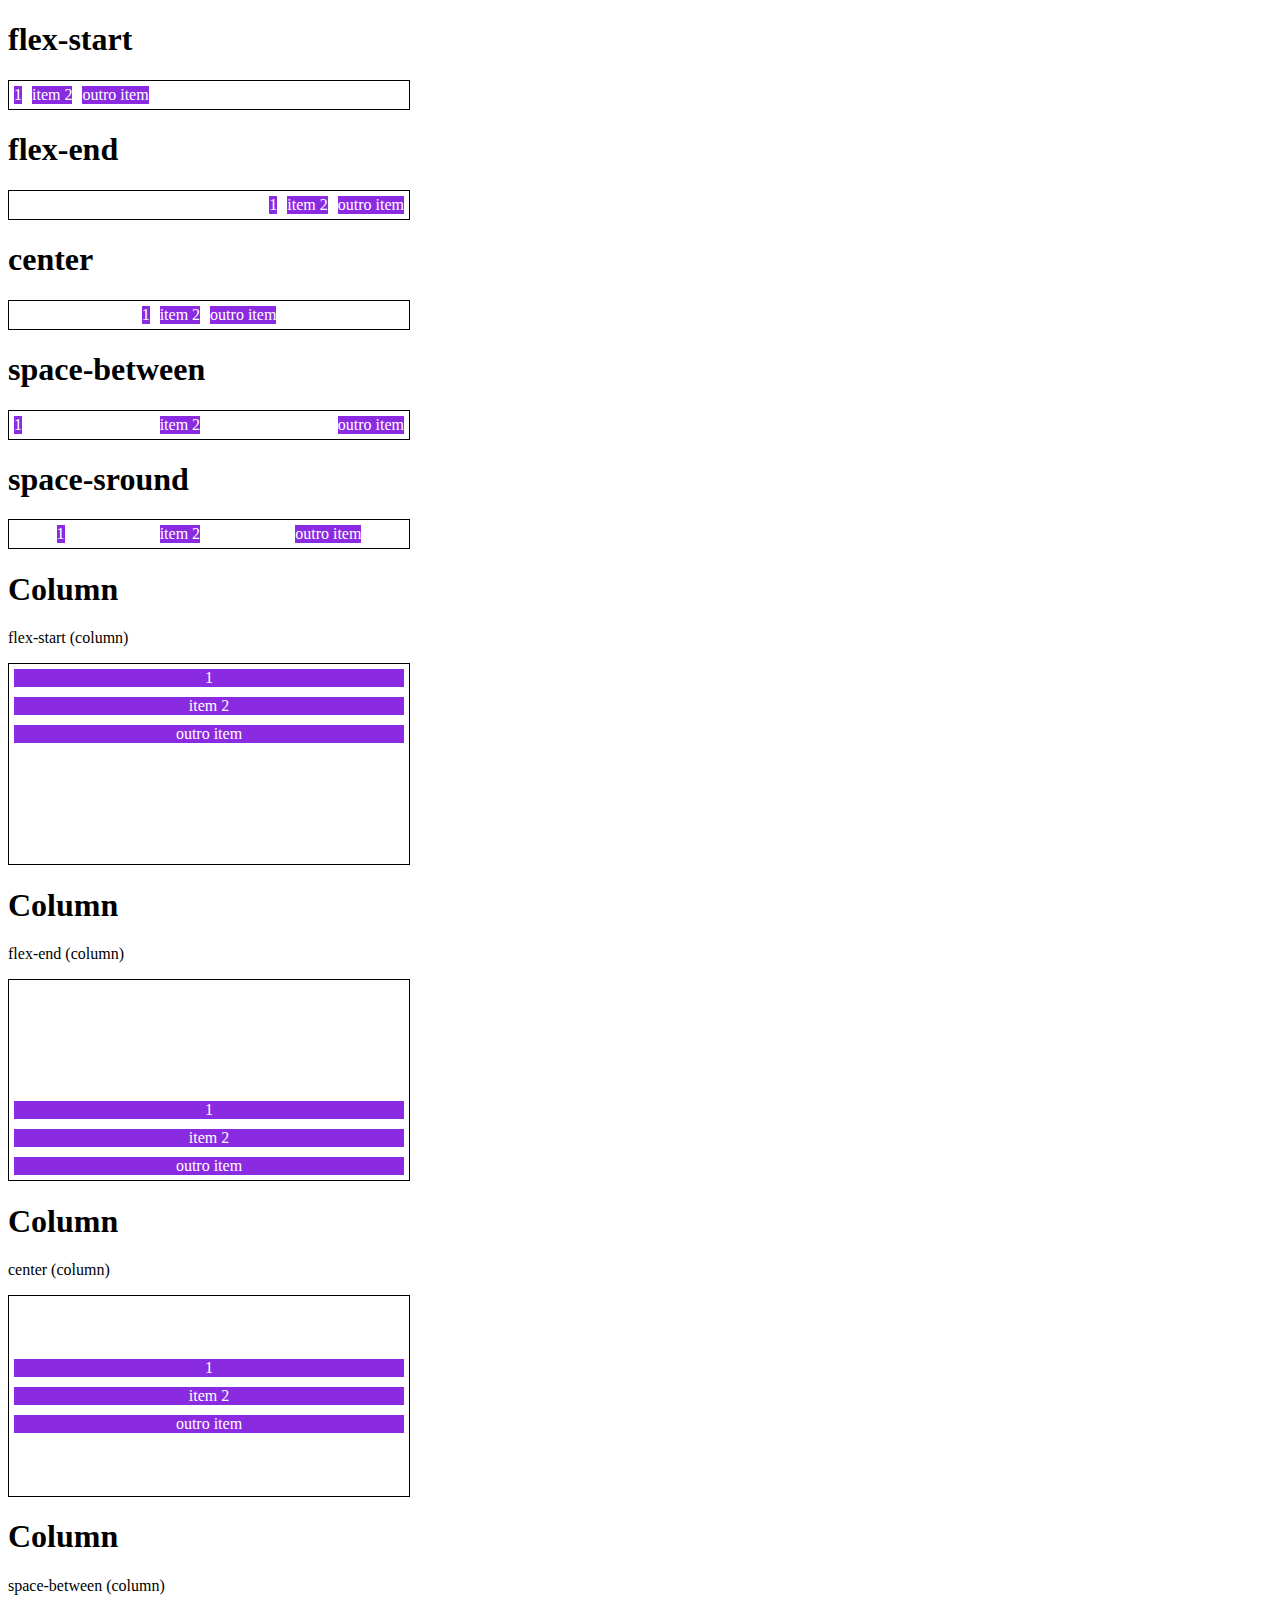
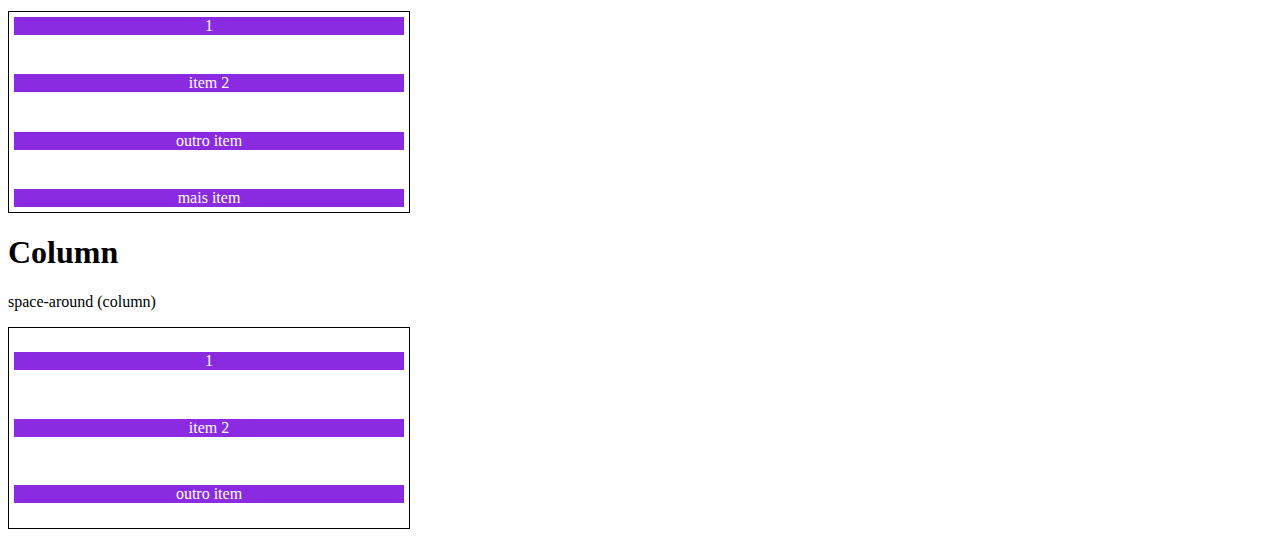
<file: justify-content.html>
<!DOCTYPE html>
<html lang="en">
<head>
    <meta charset="UTF-8">
    <meta http-equiv="X-UA-Compatible" content="IE=edge">
    <meta name="viewport" content="width=device-width, initial-scale=1.0">
    <title>Fundamentos - Justify-content</title>

    <style>
        .container {
            max-width: 400px;
            border: 1px solid black;
            margin: 0;
            display: flex;
        }

        .item {
            background-color: blueviolet;
            margin: 5px;
            text-align: center;
            color: white;
        }

        .flex-start {
            justify-content: flex-start;
        }

        .flex-end {
            justify-content: flex-end;
        }

        .center {
            justify-content: center;
        }

        .space-between {
            justify-content: space-between;
        }

        .space-around {
            justify-content: space-around;
        }

        .column {
            flex-direction: column;
            min-height: 200px;
        }

    </style>
</head>
<body>
    <h1>flex-start</h1>
    <section class="container flex-start">
        <div class="item">1</div>
        <div class="item">item 2</div>
        <div class="item">outro item</div>
    </section>

    <h1>flex-end</h1>
    <section class="container flex-end">
        <div class="item">1</div>
        <div class="item">item 2</div>
        <div class="item">outro item</div>  
    </section>

    <h1>center</h1>
    <section class="container center">
        <div class="item">1</div>
        <div class="item">item 2</div>
        <div class="item">outro item</div>  
    </section>

    <h1>space-between</h1>
    <section class="container space-between">
        <div class="item">1</div>
        <div class="item">item 2</div>
        <div class="item">outro item</div>  
    </section>

    <h1>space-sround</h1>
    <section class="container space-around">
        <div class="item">1</div>
        <div class="item">item 2</div>
        <div class="item">outro item</div>  
    </section>

    <h1>Column</h1>
    <p>flex-start (column)</p>
    <section class="container flex-start column">
        <div class="item">1</div>
        <div class="item">item 2</div>
        <div class="item">outro item</div>  
    </section>


    <h1>Column</h1>
    <p>flex-end (column)</p>
    <section class="container flex-end column">
        <div class="item">1</div>
        <div class="item">item 2</div>
        <div class="item">outro item</div>  
    </section>

    <h1>Column</h1>
    <p>center (column)</p>
    <section class="container center column">
        <div class="item">1</div>
        <div class="item">item 2</div>
        <div class="item">outro item</div>  
    </section>

    <h1>Column</h1>
    <p>space-between (column)</p>
    <section class="container space-between column">
        <div class="item">1</div>
        <div class="item">item 2</div>
        <div class="item">outro item</div>  
        <div class="item">mais item</div>  
    </section>

    <h1>Column</h1>
    <p>space-around (column)</p>
    <section class="container space-around column">
        <div class="item">1</div>
        <div class="item">item 2</div>
        <div class="item">outro item</div>  
    </section>
</body>
</html>
</file>
<file: flex_project/style.css>
* {
    margin: 0;
    padding: 0;
    font-family: 'Open Sans', sans-serif;
}

ul {
    list-style: none;
    margin: 0;
    padding: 0;
}

ul li a {
    text-decoration: none;

}

div img {
    display: block;
    width: 100%;
}

.flex-container {
    display: flex;
    max-width: 992px;
    margin: auto;
    width: 100%;
    min-width: 320px;
    
}

header {
    background-color: #122A57;
    height: 100px;
    display: flex;
    align-items: center;
    color: #fff;
}

header .list-items {
    display: flex;
    max-width: 260px;
    width: 100%;
    justify-content: space-between;
    align-items: center;
    
}

.list-items li a {
    color: #fff;
}

header .menu {
    justify-content: space-between;

}

.apresentacao {
    height: 100vh;
    align-items: center;
    justify-content:space-between;
}

.apresentacao .text-apresentacao {
    min-height: 200px;

}

.text-apresentacao h1 {
    color: #122A57;
    font-size: 48px;
    margin: 10px;

}

.btn {
    background-color: #122A57;
    color: #fff;
    text-align: center;
    border-radius: 30px;
    width: 220px;
    display: block;
    text-decoration: none;
    height: 50px;
    line-height: 50px;
    margin-top: 10px;
    margin-bottom: 10px;

}

#quem-somos {
    flex-direction: row-reverse;
    align-items: center;
    justify-content: space-between;

}

#quem-somos h2 {
    font-size: 32px;
    color: #122A57;
    display: flex;
    margin: 20px;

}

#quem-somos h2::before {
    content: "";
    height: 50px;
    width: 5px;
    margin-right: 5px;
    background-color: #122A57;
    position: relative;

}

#quem-somos p {
    margin-bottom: 10px;
    width: 90%;
}

#quem-somos img {
    min-height: 320px;

}

.container-externo {
    background-color: #122A57;
    width: 100%;

}

#services {
    flex-direction: column;
    padding-top: 50px;
    padding-bottom: 100px;

}

#services h2 {
    color: #fff;
    font-size: 32px;
    margin-bottom: 20px;
}

.list-services {
    display: flex;
    justify-content: space-around;

}

.list-services .item-service {
    text-align: center;

}

.item-service a {
    width: 220px;
    background-color: #fff;
    border-radius: 30px;
    height: 50px;
    text-align: center;
    margin-top: 20px;
    line-height: 50px;
    padding: 5px 10px;
    color: #122A57;
    font-size: 12px;
    text-decoration: none;
    font-weight: 700;

}

.item-service p {
    margin-top: 20px;
    font-weight: 700;
    font-size: 18px;
    color: #fff;

}

.item-service img {
    width: 80%;
    margin: auto;
}

#planos {
    flex-direction: column;
    min-height: 100vh;
    padding-top: 50px;

}

#planos h2 {
    font-size: 32px;
}

.list-planos {
    display: flex;
    align-items: flex-end;
    justify-content: space-between;

}

.item-plano {
    flex: 1;
    border: 5px solid #122A57;
    margin-right: 20px;
    padding: 10px;
    max-width: 240px;
  
}

.item-plano .btn {
    margin: auto;
    margin-bottom: 20px;
}

.item-plano h3 {
    font-size: 24px;
    display: flex;
    flex-direction: column;
    text-align: center;
    margin-top: 20px;
}

.item-plano h3::after {
    content: "";
    background-color: #122A57;
    width: 100%;
    height: 3px;
    margin-top: 20px;
    margin-bottom: 10px;
}

.item-plano ul {
    padding: 10px 20px;
    display: flex;
    flex-direction: column;
    margin-bottom: 10px;
}

.item-plano ul li {
    display: flex;
    flex-wrap: nowrap;
    align-items: center;
}

.item-plano ul li::before {
    content: "";
    width: 10px;
    height: 10px;
    background-color: #122A57;
    margin-right: 5px;
}

footer {
    background-color: #122A57;
    height: 70px;
    display: flex;
    align-items: center;
}

footer .footer {
    justify-content: space-between;
    color: #fff;
    
}

/*mobible*/
@media(max-width: 992px) {
    .flex-container {
        flex-direction: column;
    }

    .apresentacao {
        flex-direction: column-reverse;
    }

    .apresentacao .text-apresentacao {
        width: 100%;
    }

    #quem-somos {
        flex-direction: column-reverse;
        margin: 20px;
    }

    #quem-somos img {
        min-width: 320px;
        margin: auto;
    }

    .list-services {
        flex-direction: column;
        margin: 20px;
    }

    .item-service img {
        width: 50%;
        margin: auto;

    }

    .list-planos {
        flex-direction: column;
        align-items: flex-start;
        margin-bottom: 20px;
        text-align: center;

    }

    .list-planos .item-plano {
        max-width: 90%;
        margin: auto;
        width: 100%;
        margin-bottom: 20px;
    }

}
</file>
